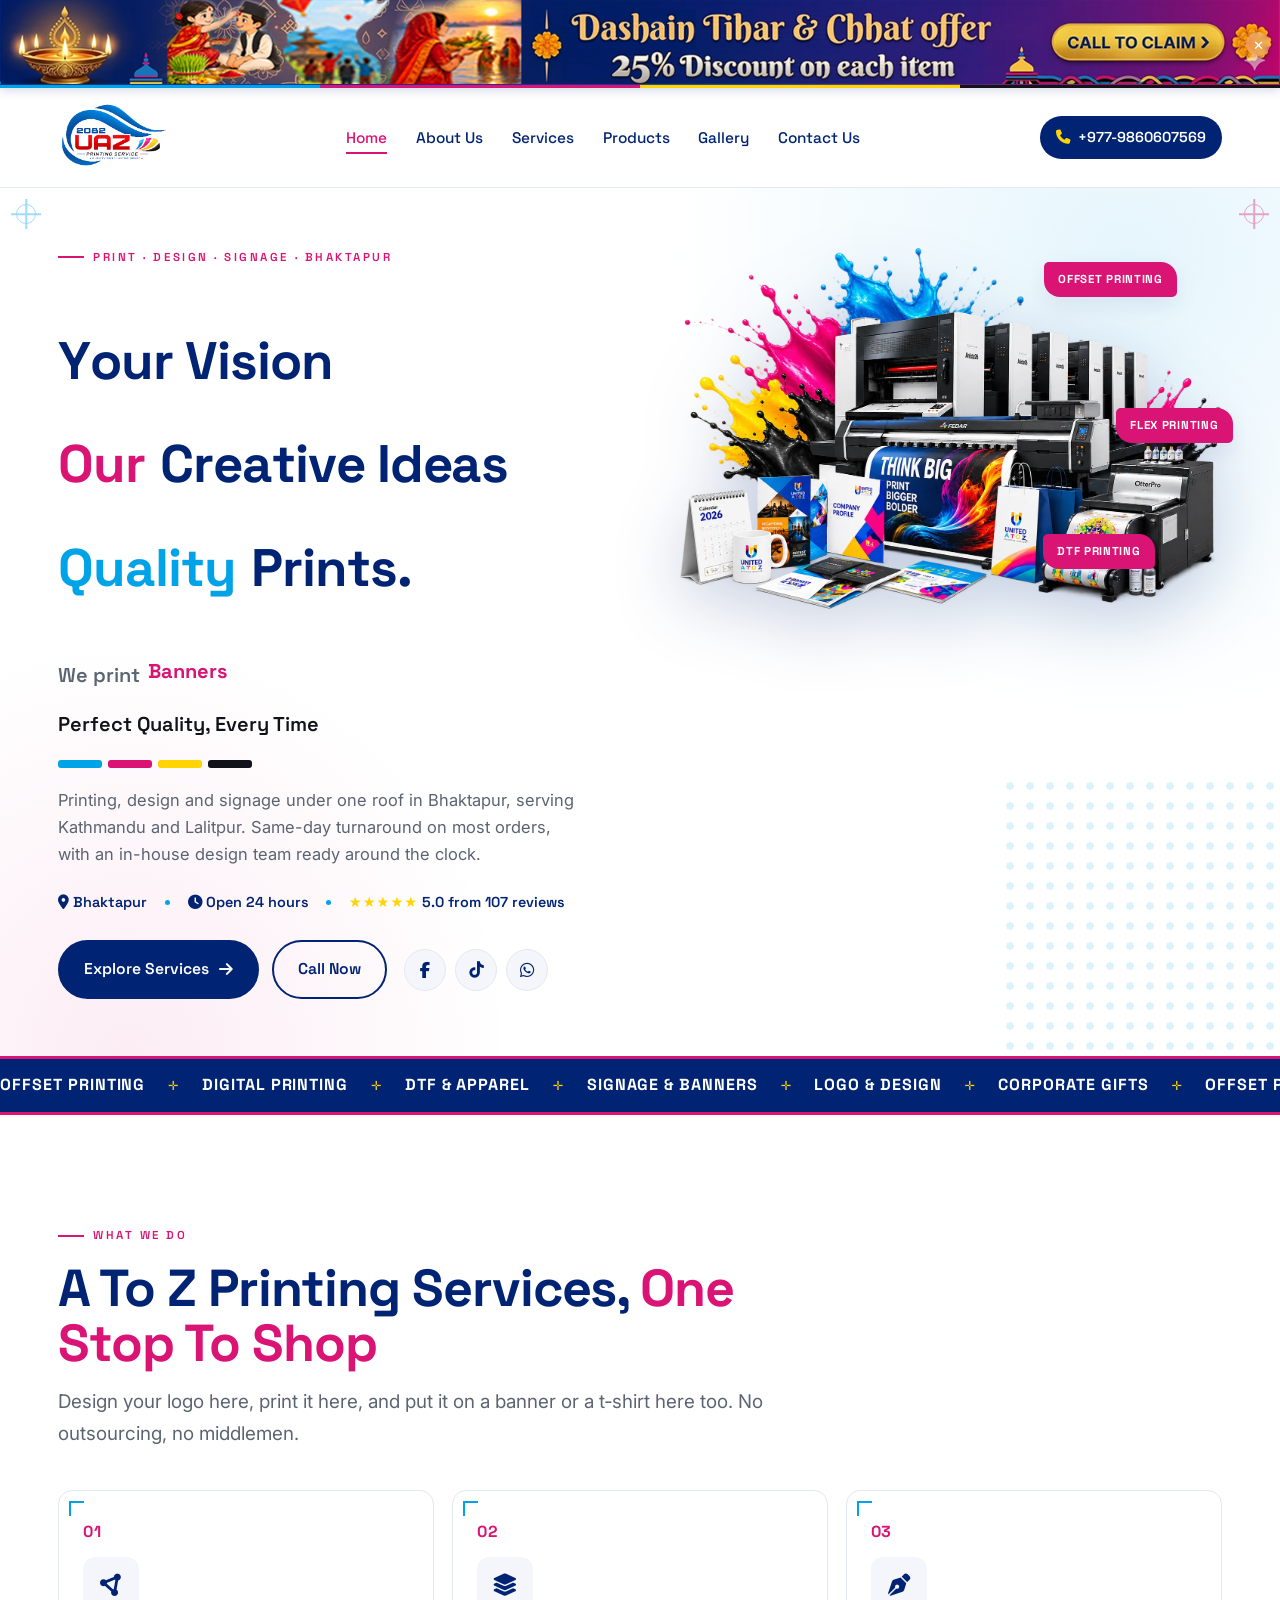
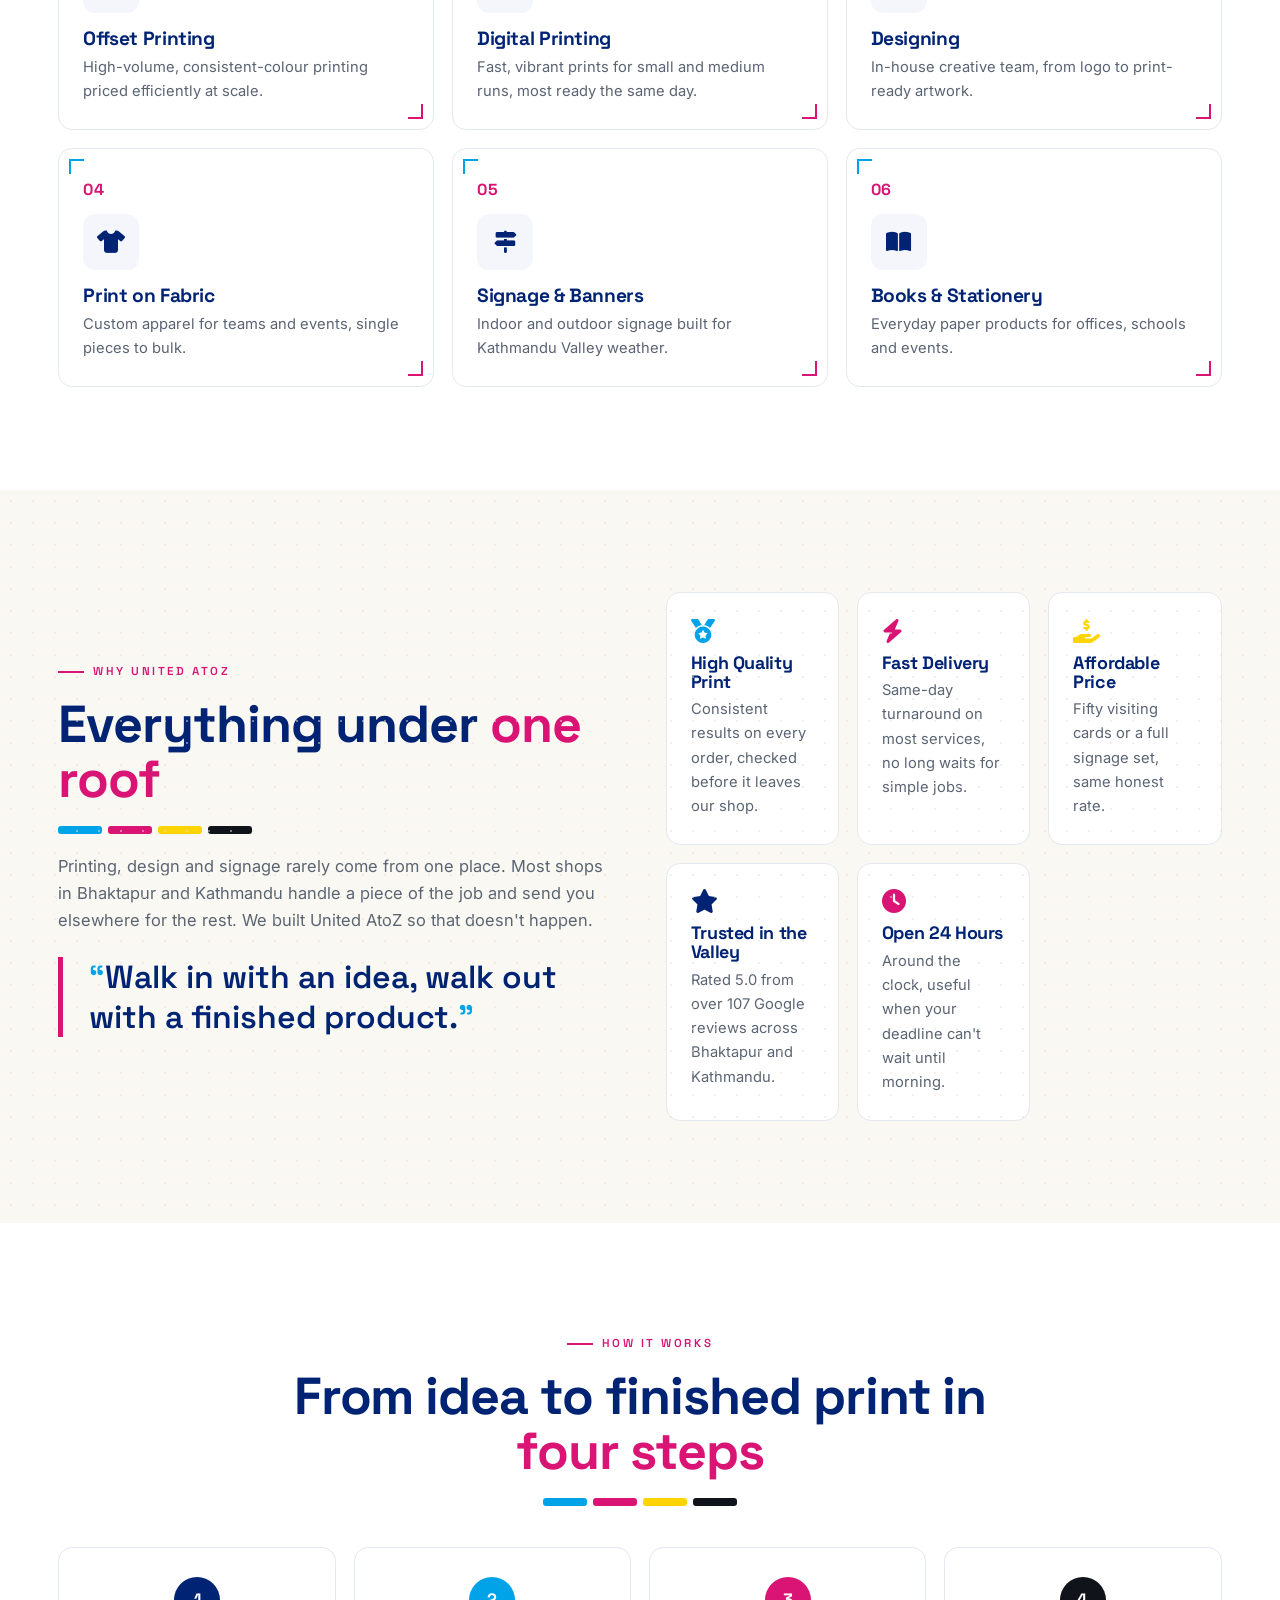
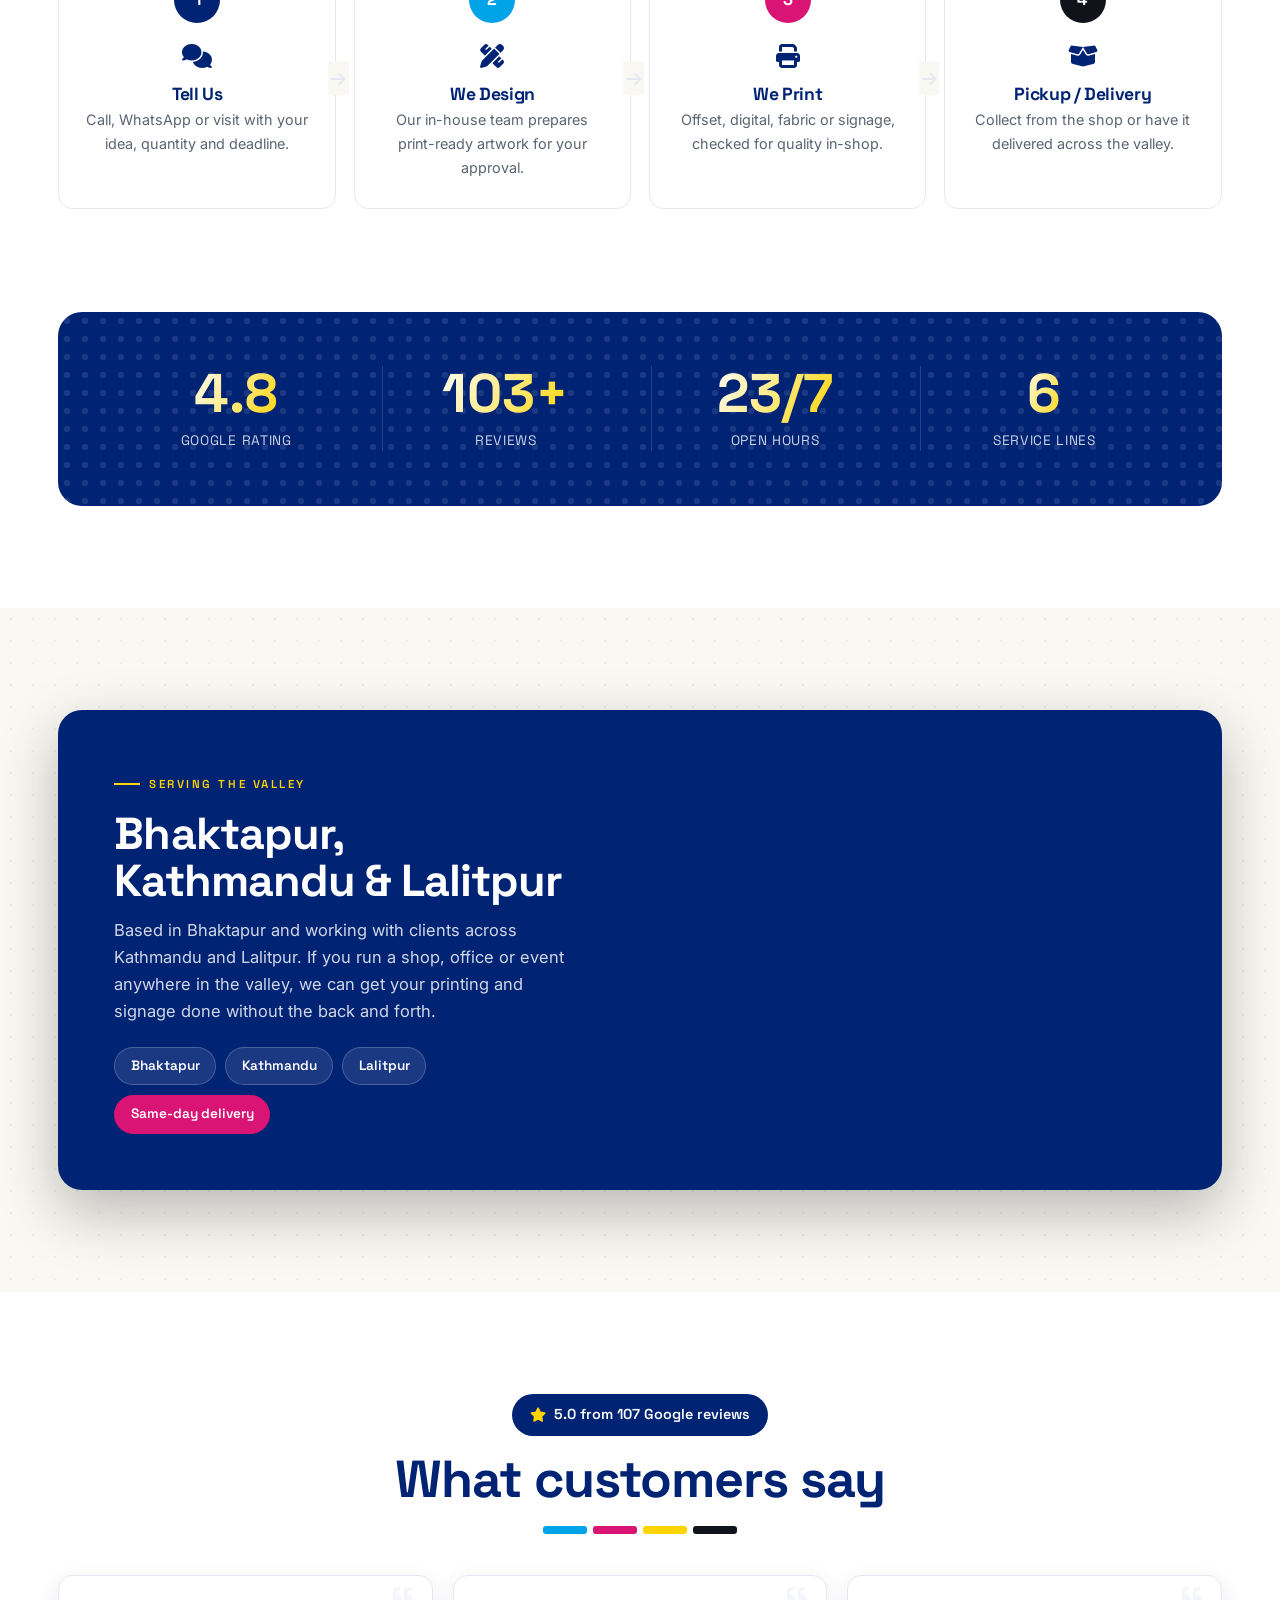
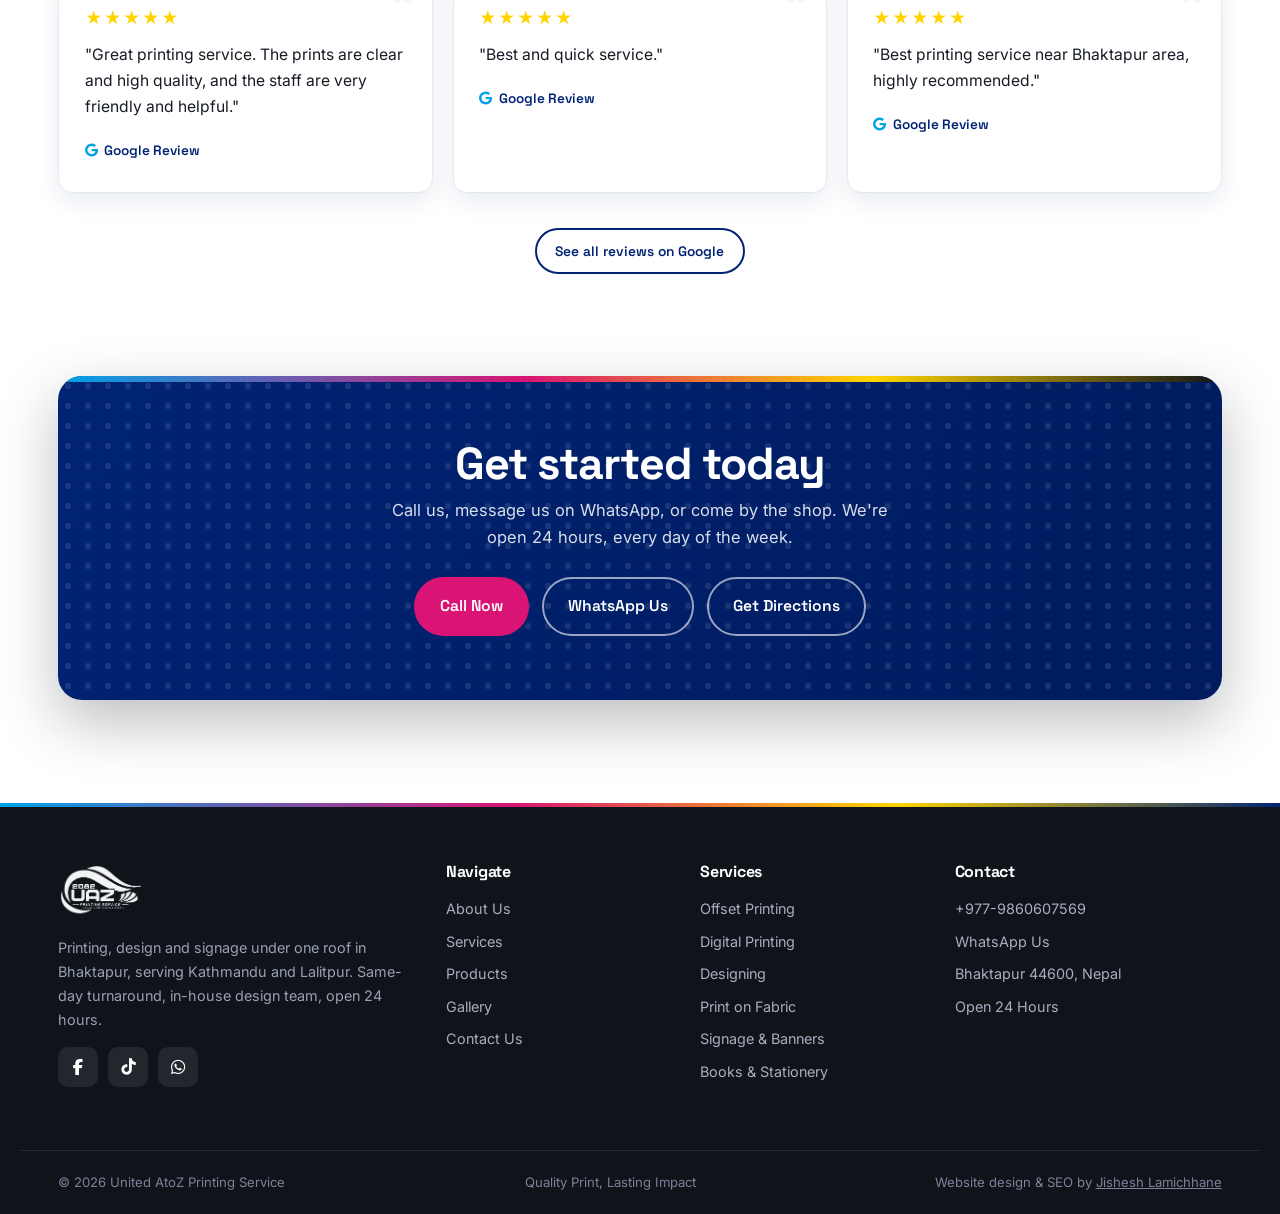
<file: index.html>
<!DOCTYPE html>
<html lang="en" class="no-js">
<head>
<meta charset="UTF-8">
<meta name="viewport" content="width=device-width, initial-scale=1.0">
<title>United AtoZ &mdash; Best Printing Service in Bhaktapur</title>
<meta name="description" content="Offset & digital printing, design and signage in Bhaktapur, serving Kathmandu too. Same-day turnaround, 5.0★ rated. Call, WhatsApp, or visit us, open 24 hours.">
<meta name="robots" content="index, follow">
<!-- Domain confirmed live: https://atozprintingservice.com.np (no www) -->
<link rel="canonical" href="https://atozprintingservice.com.np/">
<meta property="og:type" content="website">
<meta property="og:url" content="https://atozprintingservice.com.np/">
<meta property="og:title" content="United AtoZ — Best Printing Service in Bhaktapur">
<meta property="og:description" content="Offset & digital printing, design and signage in Bhaktapur, serving Kathmandu too. Same-day turnaround, 5.0★ rated.">
<!-- TODO: create a dedicated 1200x630 OG share image; using hero photo for now -->
<meta property="og:image" content="https://atozprintingservice.com.np/assets/hero-machines.png">
<meta name="twitter:card" content="summary_large_image">
<link rel="icon" type="image/png" href="assets/favicon.png">
<link rel="preconnect" href="https://fonts.googleapis.com">
<link rel="preconnect" href="https://fonts.gstatic.com" crossorigin>
<link href="https://fonts.googleapis.com/css2?family=Space+Grotesk:wght@500;600;700&family=Inter:wght@400;500;600;700&display=swap" rel="stylesheet">
<link rel="stylesheet" href="https://cdnjs.cloudflare.com/ajax/libs/font-awesome/6.5.1/css/all.min.css">
<link rel="stylesheet" href="style.css">

<!-- LocalBusiness schema — fill placeholders once client confirms exact address / hours / GBP link -->
<script type="application/ld+json">
{
  "@context": "https://schema.org",
  "@type": "LocalBusiness",
  "name": "United AtoZ Printing Service",
  "image": "https://atozprintingservice.com.np/assets/hero-machines.png",
  "telephone": "+977-9860607569",
  "priceRange": "$$",
  "address": {
    "@type": "PostalAddress",
    "addressLocality": "Bhaktapur",
    "postalCode": "44600",
    "addressRegion": "Bagmati Province",
    "addressCountry": "NP"
  },
  "geo": {
    "@type": "GeoCoordinates",
    "latitude": 27.6753616,
    "longitude": 85.3609801
  },
  "openingHoursSpecification": {
    "@type": "OpeningHoursSpecification",
    "dayOfWeek": ["Monday","Tuesday","Wednesday","Thursday","Friday","Saturday","Sunday"],
    "opens": "00:00",
    "closes": "23:59"
  },
  "aggregateRating": {
    "@type": "AggregateRating",
    "ratingValue": "5.0",
    "reviewCount": "107"
  }
}
</script>
</head>
<body>
<!-- ============ ANNOUNCEMENT BAR ============
     EDIT ME: change the offer text/link below.
     To turn the whole bar off, delete this block (from
     <div class="announce-bar" to its closing </div>) on every page. -->
<script>
(function(){
  try{
    var t=parseInt(localStorage.getItem('uazAnnounceDismissedAt_img1')||'0',10);
    if(t && (Date.now()-t) < 3*24*60*60*1000){
      document.documentElement.classList.add('announce-hidden');
    }
  }catch(e){}
})();
</script>
<div class="announce-bar" id="announceBar">
  <a href="tel:+9779860607569" class="announce-link" aria-label="New Year Offer: 15% off bulk business card and banner orders this month, call to claim">
    <img src="assets/announce-banner-desktop.png" alt="New Year Offer: 15% off on bulk business card and banner orders this month. Call to claim." class="announce-img-desktop" width="1600" height="110">
    <img src="assets/announce-banner-mobile.png" alt="New Year Offer: 15% off on bulk business card and banner orders this month. Call to claim." class="announce-img-mobile" width="750" height="190">
  </a>
  <button class="announce-close" id="announceClose" aria-label="Dismiss announcement">&times;</button>
</div>


<a class="skip-link" href="#main">Skip to content</a>
<div class="scroll-progress" id="scrollProgress" aria-hidden="true"></div>

<!-- ============ HEADER ============ -->
<header class="site-header">
  <div class="nav-inner">
    <a href="./" class="brand" aria-label="United AtoZ Printing Service — home">
      <img src="assets/uaz-logo.png" alt="United AtoZ Printing Service logo" width="180" height="52" onerror="this.style.display='none'; this.nextElementSibling.style.display='block';">
      <div class="brand-fallback" style="display:none;">2082 UAZ<span>PRINTING SERVICE</span></div>
    </a>
    <nav class="nav-links" aria-label="Primary">
      <a href="index.html" class="active">Home</a>
      <a href="about.html">About Us</a>
      <a href="services.html">Services</a>
      <a href="products.html">Products</a>
      <a href="gallery.html">Gallery</a>
      <a href="contact.html">Contact Us</a>
    </nav>
    <div class="nav-actions">
      <a href="tel:+9779860607569" class="phone-pill"><i class="fa-solid fa-phone" aria-hidden="true"></i><span>+977-9860607569</span></a>
      <button class="hamburger" id="hamburger" aria-label="Toggle menu" aria-expanded="false" aria-controls="mobileNav">
        <span></span><span></span><span></span>
      </button>
    </div>
  </div>
  <nav class="mobile-nav" id="mobileNav" aria-label="Mobile">
    <a href="index.html">Home</a>
    <a href="about.html">About Us</a>
    <a href="services.html">Services</a>
    <a href="products.html">Products</a>
    <a href="gallery.html">Gallery</a>
    <a href="contact.html">Contact Us</a>
  </nav>
</header>

<main id="main">

<!-- ============ HERO ============ -->
<section class="hero">
  <span class="dots" data-parallax="0.08" aria-hidden="true"></span>
  <span class="reg-mark" style="top:16px;left:16px;" aria-hidden="true"></span>
  <span class="reg-mark" style="top:16px;right:16px;color:var(--pink);" aria-hidden="true"></span>
  <div class="container hero-inner">
    <div class="hero-copy">
      <div class="eyebrow">Print &middot; Design &middot; Signage &middot; Bhaktapur</div>
      <h1 data-split>
        <span class="line">Your&nbsp;Vision</span>
        <span class="line"><span class="accent-pink">Our</span> Creative&nbsp;Ideas</span>
        <span class="line"><span class="accent-cyan">Quality</span> Prints.</span>
      </h1>
      <p class="hero-kicker">We print
        <span class="rotator" id="rotator" aria-hidden="true">
          <span class="rot-word">Business Cards</span>
          <span class="rot-word">Banners</span>
          <span class="rot-word">T&#8209;Shirts</span>
          <span class="rot-word">Signboards</span>
          <span class="rot-word">Calendars</span>
          <span class="rot-word">Brochures</span>
        </span>
        <span class="sr-only">business cards, banners, t-shirts, signboards, calendars and brochures.</span>
      </p>
      <p class="hero-tagline">Perfect Quality, Every Time</p>
      <div class="cmyk-bar"><span></span><span></span><span></span><span></span></div>
      <p class="hero-sub">Printing, design and signage under one roof in Bhaktapur, serving Kathmandu and Lalitpur. Same-day turnaround on most orders, with an in-house design team ready around the clock.</p>
      <div class="hero-trust">
        <span><i class="fa-solid fa-location-dot" aria-hidden="true"></i> Bhaktapur</span>
        <span class="dot" aria-hidden="true"></span>
        <span><i class="fa-solid fa-clock" aria-hidden="true"></i> Open 24 hours</span>
        <span class="dot" aria-hidden="true"></span>
        <span><span class="stars" aria-hidden="true">&#9733;&#9733;&#9733;&#9733;&#9733;</span> 5.0 from 107 reviews</span>
      </div>
      <div class="hero-actions">
        <a href="services.html" class="btn btn-primary" data-magnetic>Explore Services <i class="fa-solid fa-arrow-right" aria-hidden="true"></i></a>
        <a href="tel:+9779860607569" class="btn btn-outline" data-magnetic>Call Now</a>
        <div class="hero-socials">
          <a href="https://www.facebook.com/profile.php?id=100067166053845" target="_blank" rel="noopener" aria-label="Facebook"><i class="fab fa-facebook-f" aria-hidden="true"></i></a>
          <a href="https://www.facebook.com/profile.php?id=100067166053845" target="_blank" rel="noopener" aria-label="TikTok"><i class="fab fa-tiktok" aria-hidden="true"></i></a>
          <a href="https://wa.me/9779860607569" target="_blank" rel="noopener" aria-label="WhatsApp"><i class="fab fa-whatsapp" aria-hidden="true"></i></a>
        </div>
      </div>
    </div>

    <div class="hero-visual" data-parallax="0.05">
      <span class="print-tag t1">Offset Printing</span>
      <span class="print-tag t2">Flex Printing</span>
      <span class="print-tag t3">DTF Printing</span>
      <div class="hero-frame">
        <picture>
          <source srcset="assets/hero-machines.webp" type="image/webp">
          <img src="assets/hero-machines.png" alt="United AtoZ offset, flex and DTF printing machines with sample print products including calendars, business cards, banners and mugs" class="hero-photo" loading="eager" width="1472" height="1015">
        </picture>
      </div>
    </div>
  </div>
</section>

<!-- ============ MARQUEE ============ -->
<div class="marquee" aria-hidden="true">
  <div class="marquee-track">
    <span>Offset Printing</span><span>Digital Printing</span><span>DTF &amp; Apparel</span><span>Signage &amp; Banners</span><span>Logo &amp; Design</span><span>Corporate Gifts</span>
    <span>Offset Printing</span><span>Digital Printing</span><span>DTF &amp; Apparel</span><span>Signage &amp; Banners</span><span>Logo &amp; Design</span><span>Corporate Gifts</span>
  </div>
</div>

<!-- ============ SERVICE INDEX ============ -->
<section class="section">
  <div class="container">
    <div class="section-head">
      <div class="eyebrow reveal">What We Do</div>
      <h2 class="section-title reveal">A To Z Printing Services, <em>One Stop To Shop</em></h2>
      <p class="section-sub reveal">Design your logo here, print it here, and put it on a banner or a t&#8209;shirt here too. No outsourcing, no middlemen.</p>
    </div>
    <div class="index-grid">
      <a href="services.html#offset" class="index-card crop reveal">
        <span class="i-num">01</span>
        <div class="i-icon"><i class="fa-solid fa-circle-nodes" aria-hidden="true"></i></div>
        <h4>Offset Printing</h4>
        <p>High-volume, consistent-colour printing priced efficiently at scale.</p>
      </a>
      <a href="services.html#digital" class="index-card crop reveal">
        <span class="i-num">02</span>
        <div class="i-icon"><i class="fa-solid fa-layer-group" aria-hidden="true"></i></div>
        <h4>Digital Printing</h4>
        <p>Fast, vibrant prints for small and medium runs, most ready the same day.</p>
      </a>
      <a href="services.html#designing" class="index-card crop reveal">
        <span class="i-num">03</span>
        <div class="i-icon"><i class="fa-solid fa-pen-nib" aria-hidden="true"></i></div>
        <h4>Designing</h4>
        <p>In-house creative team, from logo to print-ready artwork.</p>
      </a>
      <a href="services.html#fabric" class="index-card crop reveal">
        <span class="i-num">04</span>
        <div class="i-icon"><i class="fa-solid fa-shirt" aria-hidden="true"></i></div>
        <h4>Print on Fabric</h4>
        <p>Custom apparel for teams and events, single pieces to bulk.</p>
      </a>
      <a href="services.html#signage" class="index-card crop reveal">
        <span class="i-num">05</span>
        <div class="i-icon"><i class="fa-solid fa-signs-post" aria-hidden="true"></i></div>
        <h4>Signage &amp; Banners</h4>
        <p>Indoor and outdoor signage built for Kathmandu Valley weather.</p>
      </a>
      <a href="services.html#stationery" class="index-card crop reveal">
        <span class="i-num">06</span>
        <div class="i-icon"><i class="fa-solid fa-book-open" aria-hidden="true"></i></div>
        <h4>Books &amp; Stationery</h4>
        <p>Everyday paper products for offices, schools and events.</p>
      </a>
    </div>
  </div>
</section>

<!-- ============ WHY / FEATURE ============ -->
<section class="section section-soft">
  <div class="container">
    <div class="feature-split">
      <div>
        <div class="eyebrow reveal">Why United AtoZ</div>
        <h2 class="section-title reveal">Everything under <em>one roof</em></h2>
        <div class="cmyk-bar reveal"><span></span><span></span><span></span><span></span></div>
        <p class="reveal" style="color:var(--text-dim);">Printing, design and signage rarely come from one place. Most shops in Bhaktapur and Kathmandu handle a piece of the job and send you elsewhere for the rest. We built United AtoZ so that doesn't happen.</p>
        <blockquote class="pull-quote reveal"><span class="pq-mark">&ldquo;</span>Walk in with an idea, walk out with a finished product.<span class="pq-mark">&rdquo;</span></blockquote>
      </div>
      <div class="why-grid" style="margin-top:0;">
        <div class="why-card reveal">
          <i class="fa-solid fa-medal" aria-hidden="true"></i>
          <h4>High Quality Print</h4>
          <p>Consistent results on every order, checked before it leaves our shop.</p>
        </div>
        <div class="why-card reveal">
          <i class="fa-solid fa-bolt" aria-hidden="true"></i>
          <h4>Fast Delivery</h4>
          <p>Same-day turnaround on most services, no long waits for simple jobs.</p>
        </div>
        <div class="why-card reveal">
          <i class="fa-solid fa-hand-holding-dollar" aria-hidden="true"></i>
          <h4>Affordable Price</h4>
          <p>Fifty visiting cards or a full signage set, same honest rate.</p>
        </div>
        <div class="why-card reveal">
          <i class="fa-solid fa-star" aria-hidden="true"></i>
          <h4>Trusted in the Valley</h4>
          <p>Rated 5.0 from over 107 Google reviews across Bhaktapur and Kathmandu.</p>
        </div>
        <div class="why-card reveal">
          <i class="fa-solid fa-clock" aria-hidden="true"></i>
          <h4>Open 24 Hours</h4>
          <p>Around the clock, useful when your deadline can't wait until morning.</p>
        </div>
      </div>
    </div>
  </div>
</section>

<!-- ============ HOW IT WORKS (new) ============ -->
<section class="section">
  <div class="container">
    <div class="section-head center">
      <div class="eyebrow reveal">How It Works</div>
      <h2 class="section-title reveal">From idea to finished print in <em>four steps</em></h2>
      <div class="cmyk-bar centered reveal"><span></span><span></span><span></span><span></span></div>
    </div>
    <div class="steps">
      <div class="step reveal">
        <div class="s-num">1</div>
        <div class="s-ico"><i class="fa-solid fa-comments" aria-hidden="true"></i></div>
        <h4>Tell Us</h4>
        <p>Call, WhatsApp or visit with your idea, quantity and deadline.</p>
      </div>
      <div class="step reveal">
        <div class="s-num">2</div>
        <div class="s-ico"><i class="fa-solid fa-pen-ruler" aria-hidden="true"></i></div>
        <h4>We Design</h4>
        <p>Our in-house team prepares print-ready artwork for your approval.</p>
      </div>
      <div class="step reveal">
        <div class="s-num">3</div>
        <div class="s-ico"><i class="fa-solid fa-print" aria-hidden="true"></i></div>
        <h4>We Print</h4>
        <p>Offset, digital, fabric or signage, checked for quality in-shop.</p>
      </div>
      <div class="step reveal">
        <div class="s-num">4</div>
        <div class="s-ico"><i class="fa-solid fa-box-open" aria-hidden="true"></i></div>
        <h4>Pickup / Delivery</h4>
        <p>Collect from the shop or have it delivered across the valley.</p>
      </div>
    </div>
  </div>
</section>

<!-- ============ STATS BAND (new) ============ -->
<section class="section" style="padding-top:0;">
  <div class="container">
    <div class="stats-band reveal">
      <div class="stats-grid">
        <div class="stat">
          <span class="num" data-count="5.0" data-decimals="1">5.0</span>
          <span class="lbl">Google Rating</span>
        </div>
        <div class="stat">
          <span class="num" data-count="107" data-suffix="+">107+</span>
          <span class="lbl">Reviews</span>
        </div>
        <div class="stat">
          <span class="num" data-count="24" data-suffix="/7">24/7</span>
          <span class="lbl">Open Hours</span>
        </div>
        <div class="stat">
          <span class="num" data-count="6" data-suffix="">6</span>
          <span class="lbl">Service Lines</span>
        </div>
      </div>
    </div>
  </div>
</section>

<!-- ============ SERVICE AREA ============ -->
<section class="section section-soft">
  <div class="container">
    <div class="area-section on-dark reveal">
      <div class="area-copy">
        <div class="eyebrow on-dark">Serving the Valley</div>
        <h2>Bhaktapur, Kathmandu &amp; Lalitpur</h2>
        <p>Based in Bhaktapur and working with clients across Kathmandu and Lalitpur. If you run a shop, office or event anywhere in the valley, we can get your printing and signage done without the back and forth.</p>
        <div class="area-tags">
          <span>Bhaktapur</span>
          <span>Kathmandu</span>
          <span>Lalitpur</span>
          <span>Same-day delivery</span>
        </div>
      </div>
      <div class="area-map">
        <iframe src="https://www.google.com/maps?q=United+AtoZ+Printing+Service,+Bhaktapur&ll=27.6753616,85.3609801&z=17&output=embed" width="100%" height="100%" style="border:0;" allowfullscreen="" loading="lazy" referrerpolicy="no-referrer-when-downgrade" title="United AtoZ Printing Service location on Google Maps"></iframe>
      </div>
    </div>
  </div>
</section>

<!-- ============ TESTIMONIALS ============ -->
<section class="section">
  <div class="container">
    <div class="section-head center">
      <div class="rating-badge reveal"><i class="fa-solid fa-star" aria-hidden="true"></i> 5.0 from 107 Google reviews</div>
      <h2 class="section-title reveal">What customers say</h2>
      <div class="cmyk-bar centered reveal"><span></span><span></span><span></span><span></span></div>
    </div>
    <div class="reviews-grid">
      <div class="review-card reveal">
        <div class="stars" aria-hidden="true">&#9733;&#9733;&#9733;&#9733;&#9733;</div>
        <p>"Great printing service. The prints are clear and high quality, and the staff are very friendly and helpful."</p>
        <div class="src"><i class="fa-brands fa-google" aria-hidden="true"></i> Google Review</div>
      </div>
      <div class="review-card reveal">
        <div class="stars" aria-hidden="true">&#9733;&#9733;&#9733;&#9733;&#9733;</div>
        <p>"Best and quick service."</p>
        <div class="src"><i class="fa-brands fa-google" aria-hidden="true"></i> Google Review</div>
      </div>
      <div class="review-card reveal">
        <div class="stars" aria-hidden="true">&#9733;&#9733;&#9733;&#9733;&#9733;</div>
        <p>"Best printing service near Bhaktapur area, highly recommended."</p>
        <div class="src"><i class="fa-brands fa-google" aria-hidden="true"></i> Google Review</div>
      </div>
    </div>
    <div style="text-align:center; margin-top:2.2rem;">
      <!-- TODO: link to real Google review page -->
      <a href="https://maps.app.goo.gl/JpneWRUzQFSCHP1c6" target="_blank" rel="noopener" class="btn btn-outline btn-sm">See all reviews on Google</a>
    </div>
  </div>
</section>

<!-- ============ CTA BAND ============ -->
<section class="section" style="padding-top:0;">
  <div class="container">
    <div class="cta-band">
      <h2>Get started today</h2>
      <p>Call us, message us on WhatsApp, or come by the shop. We're open 24 hours, every day of the week.</p>
      <div class="cta-actions">
        <a href="tel:+9779860607569" class="btn btn-pink" data-magnetic>Call Now</a>
        <a href="https://wa.me/9779860607569" target="_blank" rel="noopener" class="btn btn-outline">WhatsApp Us</a>
        <a href="https://maps.app.goo.gl/JpneWRUzQFSCHP1c6" target="_blank" rel="noopener" class="btn btn-outline">Get Directions</a>
      </div>
    </div>
  </div>
</section>

</main>

<!-- ============ FOOTER ============ -->
<footer>
  <div class="container footer-grid">
    <div class="footer-brand">
      <img src="assets/uaz-logo.png" alt="United AtoZ Printing Service" onerror="this.style.display='none';">
      <p>Printing, design and signage under one roof in Bhaktapur, serving Kathmandu and Lalitpur. Same-day turnaround, in-house design team, open 24 hours.</p>
      <div class="footer-socials">
        <a href="https://www.facebook.com/profile.php?id=100067166053845" target="_blank" rel="noopener" aria-label="Facebook"><i class="fab fa-facebook-f" aria-hidden="true"></i></a>
        <a href="https://www.facebook.com/profile.php?id=100067166053845" target="_blank" rel="noopener" aria-label="TikTok"><i class="fab fa-tiktok" aria-hidden="true"></i></a>
        <a href="https://wa.me/9779860607569" target="_blank" rel="noopener" aria-label="WhatsApp"><i class="fab fa-whatsapp" aria-hidden="true"></i></a>
      </div>
    </div>
    <div>
      <h4>Navigate</h4>
      <ul>
        <li><a href="about.html">About Us</a></li>
        <li><a href="services.html">Services</a></li>
        <li><a href="products.html">Products</a></li>
        <li><a href="gallery.html">Gallery</a></li>
        <li><a href="contact.html">Contact Us</a></li>
      </ul>
    </div>
    <div>
      <h4>Services</h4>
      <ul>
        <li><a href="services.html#offset">Offset Printing</a></li>
        <li><a href="services.html#digital">Digital Printing</a></li>
        <li><a href="services.html#designing">Designing</a></li>
        <li><a href="services.html#fabric">Print on Fabric</a></li>
        <li><a href="services.html#signage">Signage &amp; Banners</a></li>
        <li><a href="services.html#stationery">Books &amp; Stationery</a></li>
      </ul>
    </div>
    <div>
      <h4>Contact</h4>
      <ul>
        <li><a href="tel:+9779860607569">+977-9860607569</a></li>
        <li><a href="https://wa.me/9779860607569" target="_blank" rel="noopener">WhatsApp Us</a></li>
        <li><a href="https://maps.app.goo.gl/JpneWRUzQFSCHP1c6" target="_blank" rel="noopener">Bhaktapur 44600, Nepal</a></li>
        <li>Open 24 Hours</li>
      </ul>
    </div>
  </div>
  <div class="container footer-bottom">
    <span>&copy; 2026 United AtoZ Printing Service</span>
    <span>Quality Print, Lasting Impact</span>
    <span>Website design &amp; SEO by <a href="https://jisheshlamichhane.com.np/" target="_blank" rel="noopener" style="color:inherit;text-decoration:underline;">Jishesh Lamichhane</a></span>
  </div>
</footer>

<!-- ============ FIXED SIDE CONTACT CTA ============
     EDIT ME: change phone number / links here if they ever change. -->
<div class="side-cta" aria-label="Quick contact">
  <a href="tel:+9779860607569" class="side-cta-btn" aria-label="Call United AtoZ Printing Service"><i class="fa-solid fa-phone"></i><span>+977-9860607569</span></a>
  <a href="https://wa.me/9779860607569" target="_blank" rel="noopener" class="side-cta-btn whatsapp" aria-label="WhatsApp United AtoZ Printing Service"><i class="fa-brands fa-whatsapp"></i><span>WhatsApp Us</span></a>
</div>

<script src="script.js"></script>
</body>
</html>
</file>
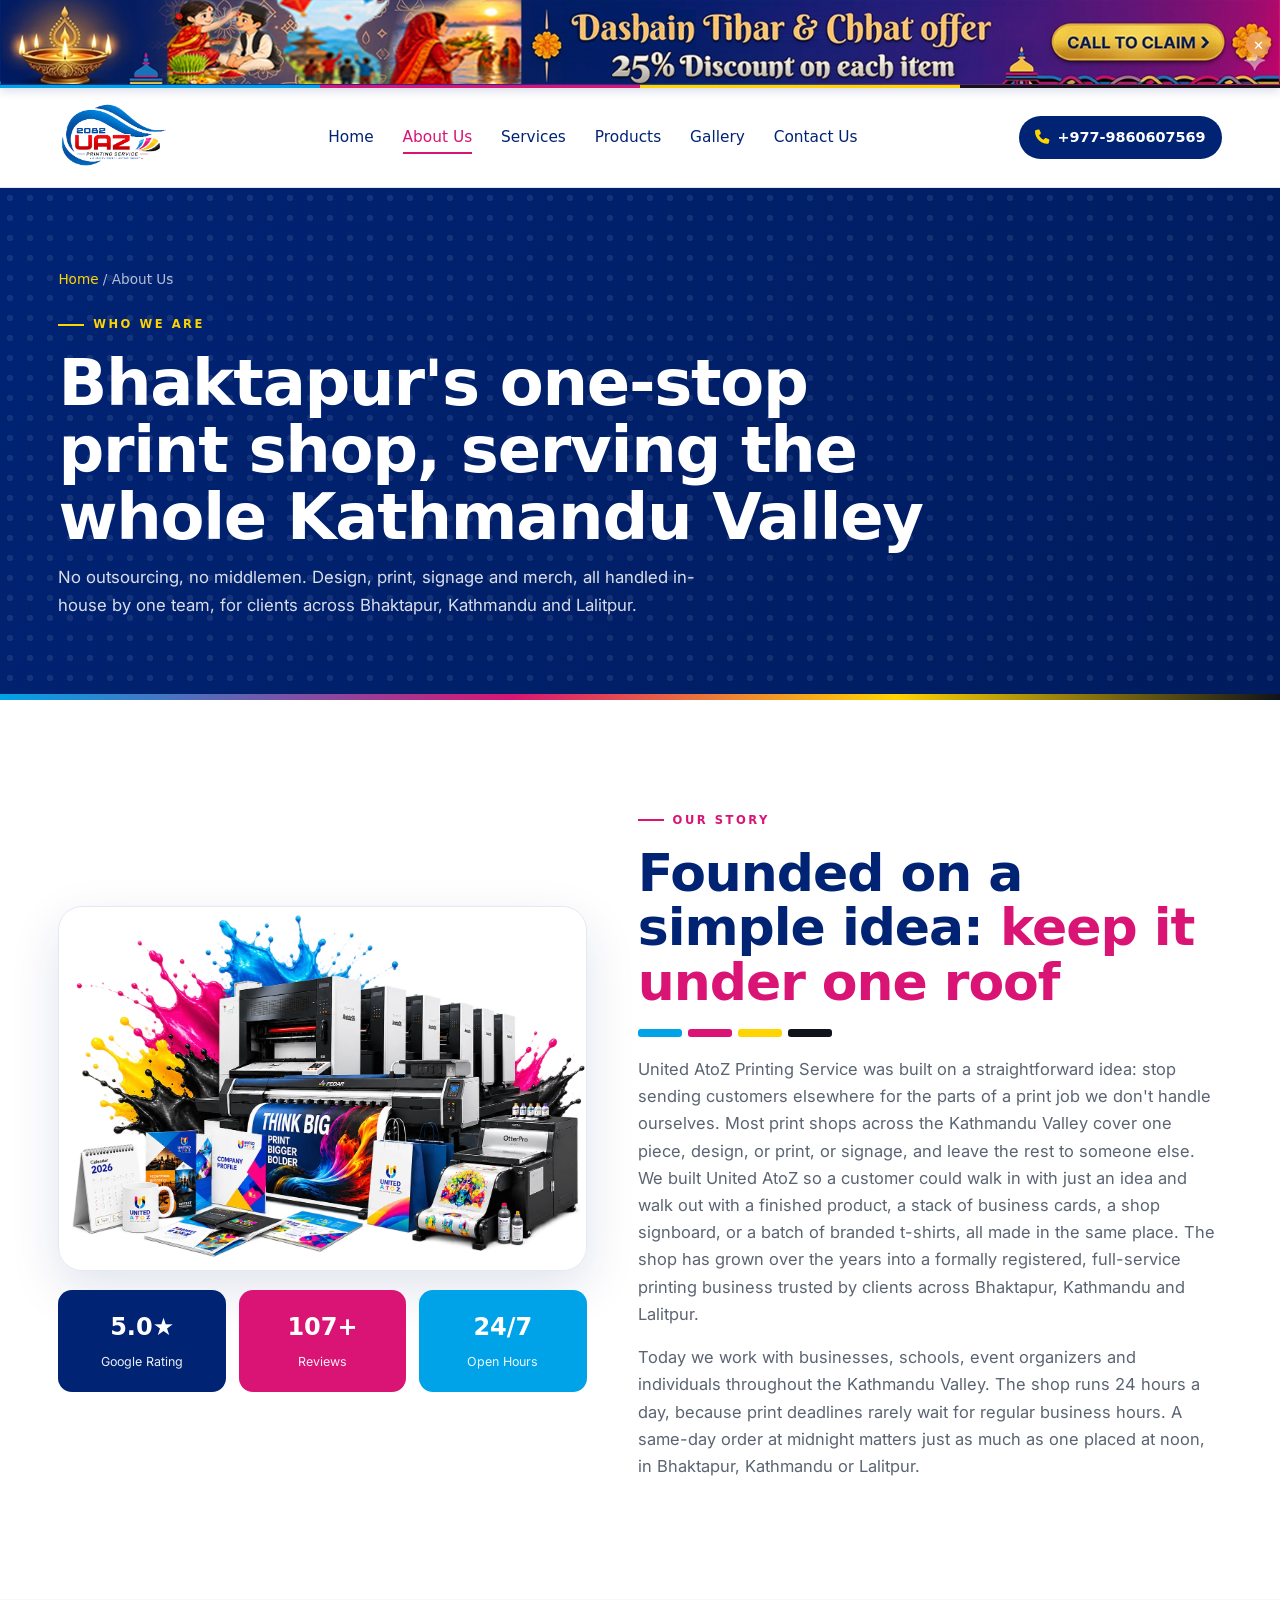
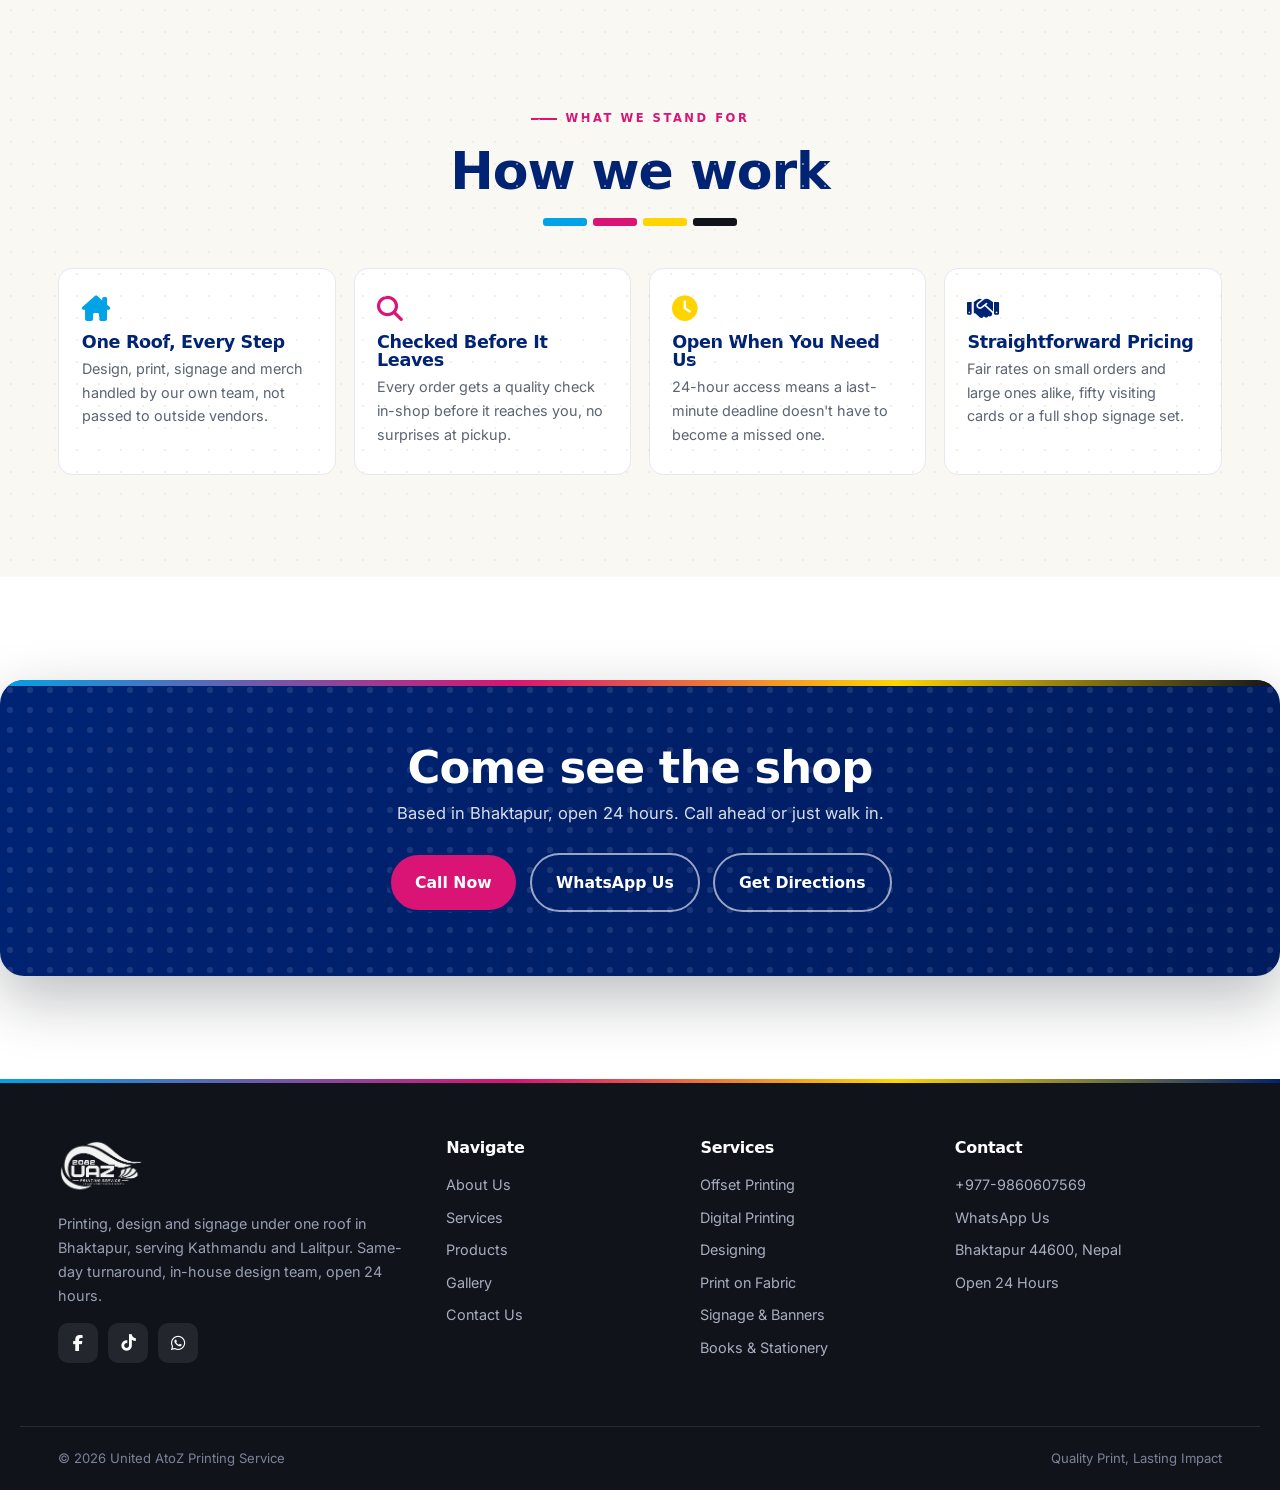
<file: about.html>
<!DOCTYPE html>
<html lang="en">
<head>
<meta charset="UTF-8">
<meta name="viewport" content="width=device-width, initial-scale=1.0">
<title>About Us | United AtoZ Printing Service, Bhaktapur</title>
<meta name="description" content="United AtoZ Printing Service is a one-stop print, design and signage shop in Bhaktapur, serving the whole Kathmandu Valley. Rated 5.0 from 107 Google reviews, open 24 hours.">
<meta name="robots" content="index, follow">
<link rel="canonical" href="https://atozprintingservice.com.np/about.html">
<meta property="og:type" content="website">
<meta property="og:url" content="https://atozprintingservice.com.np/about.html">
<meta property="og:title" content="About Us | United AtoZ Printing Service">
<meta property="og:description" content="A one-stop print, design and signage shop serving Bhaktapur, Kathmandu and Lalitpur. Rated 5.0 from 107 Google reviews, open 24 hours.">
<meta property="og:image" content="https://atozprintingservice.com.np/assets/hero-machines.png">
<meta name="twitter:card" content="summary_large_image">
<link rel="icon" type="image/png" href="assets/favicon.png">
<link rel="preconnect" href="https://fonts.googleapis.com">
<link rel="preconnect" href="https://fonts.gstatic.com" crossorigin>
<link href="https://fonts.googleapis.com/css2?family=Poppins:wght@600;700;800&family=Inter:wght@400;500;600;700&display=swap" rel="stylesheet">
<link rel="stylesheet" href="https://cdnjs.cloudflare.com/ajax/libs/font-awesome/6.5.1/css/all.min.css">
<link rel="stylesheet" href="style.css">
</head>
<body>
<!-- ============ ANNOUNCEMENT BAR ============
     EDIT ME: change the offer text/link below.
     To turn the whole bar off, delete this block (from
     <div class="announce-bar" to its closing </div>) on every page. -->
<script>
(function(){
  try{
    var t=parseInt(localStorage.getItem('uazAnnounceDismissedAt_img1')||'0',10);
    if(t && (Date.now()-t) < 3*24*60*60*1000){
      document.documentElement.classList.add('announce-hidden');
    }
  }catch(e){}
})();
</script>
<div class="announce-bar" id="announceBar">
  <a href="tel:+9779860607569" class="announce-link" aria-label="New Year Offer: 15% off bulk business card and banner orders this month, call to claim">
    <img src="assets/announce-banner-desktop.png" alt="New Year Offer: 15% off on bulk business card and banner orders this month. Call to claim." class="announce-img-desktop" width="1600" height="110">
    <img src="assets/announce-banner-mobile.png" alt="New Year Offer: 15% off on bulk business card and banner orders this month. Call to claim." class="announce-img-mobile" width="750" height="190">
  </a>
  <button class="announce-close" id="announceClose" aria-label="Dismiss announcement">&times;</button>
</div>


<!-- ============ HEADER ============ -->
<header class="site-header">
  <div class="nav-inner">
    <a href="./" class="brand">
      <img src="assets/uaz-logo.png" alt="United AtoZ Printing Service logo" onerror="this.style.display='none'; this.nextElementSibling.style.display='block';">
      <div class="brand-fallback" style="display:none;">2082 UAZ<span>PRINTING SERVICE</span></div>
    </a>
    <nav class="nav-links">
      <a href="index.html">Home</a>
      <a href="about.html" class="active">About Us</a>
      <a href="services.html">Services</a>
      <a href="products.html">Products</a>
      <a href="gallery.html">Gallery</a>
      <a href="contact.html">Contact Us</a>
    </nav>
    <div class="nav-actions">
      <a href="tel:+9779860607569" class="phone-pill"><i class="fa-solid fa-phone"></i><span>+977-9860607569</span></a>
      <button class="hamburger" id="hamburger" aria-label="Toggle menu" aria-expanded="false">
        <span></span><span></span><span></span>
      </button>
    </div>
  </div>
  <nav class="mobile-nav" id="mobileNav">
    <a href="index.html">Home</a>
    <a href="about.html">About Us</a>
    <a href="services.html">Services</a>
    <a href="products.html">Products</a>
    <a href="gallery.html">Gallery</a>
    <a href="contact.html">Contact Us</a>
  </nav>
</header>

<!-- ============ PAGE HERO ============ -->
<section class="page-hero">
  <div class="container">
    <div class="breadcrumb"><a href="index.html">Home</a> / About Us</div>
    <div class="eyebrow">Who We Are</div>
    <h1>Bhaktapur's one-stop print shop, serving the whole Kathmandu Valley</h1>
    <p>No outsourcing, no middlemen. Design, print, signage and merch, all handled in-house by one team, for clients across Bhaktapur, Kathmandu and Lalitpur.</p>
  </div>
</section>

<!-- ============ STORY ============ -->
<section class="section">
  <div class="container about-grid">
    <div class="reveal">
      <picture>
        <source srcset="assets/hero-machines.webp" type="image/webp">
        <img src="assets/hero-machines.png" alt="United AtoZ printing machines and finished print products" class="about-media" width="1472" height="1015">
      </picture>
      <div class="about-stats">
        <div class="about-stat"><strong>5.0★</strong><span>Google Rating</span></div>
        <div class="about-stat"><strong>107+</strong><span>Reviews</span></div>
        <div class="about-stat"><strong>24/7</strong><span>Open Hours</span></div>
      </div>
    </div>
    <div class="reveal reveal-d1">
      <div class="eyebrow">Our Story</div>
      <h2 class="section-title">Founded on a simple idea: <em>keep it under one roof</em></h2>
      <div class="cmyk-bar"><span></span><span></span><span></span><span></span></div>
      <p style="color:var(--text-dim); margin-bottom:1rem;">United AtoZ Printing Service was built on a straightforward idea: stop sending customers elsewhere for the parts of a print job we don't handle ourselves. Most print shops across the Kathmandu Valley cover one piece, design, or print, or signage, and leave the rest to someone else. We built United AtoZ so a customer could walk in with just an idea and walk out with a finished product, a stack of business cards, a shop signboard, or a batch of branded t-shirts, all made in the same place. The shop has grown over the years into a formally registered, full-service printing business trusted by clients across Bhaktapur, Kathmandu and Lalitpur.</p>
      <p style="color:var(--text-dim);">Today we work with businesses, schools, event organizers and individuals throughout the Kathmandu Valley. The shop runs 24 hours a day, because print deadlines rarely wait for regular business hours. A same-day order at midnight matters just as much as one placed at noon, in Bhaktapur, Kathmandu or Lalitpur.</p>
      <!-- TODO: confirm exact years of operation and team size with client if you'd like specific numbers added -->
    </div>
  </div>
</section>

<!-- ============ VALUES ============ -->
<section class="section section-soft">
  <div class="container">
    <div class="section-head center">
      <div class="eyebrow">What We Stand For</div>
      <h2 class="section-title">How we work</h2>
      <div class="cmyk-bar centered"><span></span><span></span><span></span><span></span></div>
    </div>
    <div class="value-grid">
      <div class="value-card reveal">
        <i class="fa-solid fa-house-chimney"></i>
        <h4>One Roof, Every Step</h4>
        <p>Design, print, signage and merch handled by our own team, not passed to outside vendors.</p>
      </div>
      <div class="value-card reveal">
        <i class="fa-solid fa-magnifying-glass"></i>
        <h4>Checked Before It Leaves</h4>
        <p>Every order gets a quality check in-shop before it reaches you, no surprises at pickup.</p>
      </div>
      <div class="value-card reveal">
        <i class="fa-solid fa-clock"></i>
        <h4>Open When You Need Us</h4>
        <p>24-hour access means a last-minute deadline doesn't have to become a missed one.</p>
      </div>
      <div class="value-card reveal">
        <i class="fa-solid fa-handshake"></i>
        <h4>Straightforward Pricing</h4>
        <p>Fair rates on small orders and large ones alike, fifty visiting cards or a full shop signage set.</p>
      </div>
    </div>
  </div>
</section>

<!-- ============ CTA BAND ============ -->
<section class="section">
  <div class="cta-band">
    <h2>Come see the shop</h2>
    <p>Based in Bhaktapur, open 24 hours. Call ahead or just walk in.</p>
    <div class="cta-actions">
      <a href="tel:+9779860607569" class="btn btn-primary" style="background:var(--pink);">Call Now</a>
      <a href="https://wa.me/9779860607569" target="_blank" rel="noopener" class="btn btn-outline">WhatsApp Us</a>
      <a href="https://maps.app.goo.gl/JpneWRUzQFSCHP1c6" target="_blank" rel="noopener" class="btn btn-outline">Get Directions</a>
    </div>
  </div>
</section>

<!-- ============ FOOTER ============ -->
<footer>
  <div class="container footer-grid">
    <div class="footer-brand">
      <img src="assets/uaz-logo.png" alt="United AtoZ Printing Service" onerror="this.style.display='none';">
      <p>Printing, design and signage under one roof in Bhaktapur, serving Kathmandu and Lalitpur. Same-day turnaround, in-house design team, open 24 hours.</p>
      <div class="footer-socials">
        <a href="https://www.facebook.com/profile.php?id=100067166053845" target="_blank" rel="noopener" aria-label="Facebook"><i class="fab fa-facebook-f"></i></a>
        <a href="https://www.facebook.com/profile.php?id=100067166053845" target="_blank" rel="noopener" aria-label="TikTok"><i class="fab fa-tiktok"></i></a>
        <a href="https://wa.me/9779860607569" target="_blank" rel="noopener" aria-label="WhatsApp"><i class="fab fa-whatsapp"></i></a>
      </div>
    </div>
    <div>
      <h4>Navigate</h4>
      <ul>
        <li><a href="about.html">About Us</a></li>
        <li><a href="services.html">Services</a></li>
        <li><a href="products.html">Products</a></li>
        <li><a href="gallery.html">Gallery</a></li>
        <li><a href="contact.html">Contact Us</a></li>
      </ul>
    </div>
    <div>
      <h4>Services</h4>
      <ul>
        <li><a href="services.html#offset">Offset Printing</a></li>
        <li><a href="services.html#digital">Digital Printing</a></li>
        <li><a href="services.html#designing">Designing</a></li>
        <li><a href="services.html#fabric">Print on Fabric</a></li>
        <li><a href="services.html#signage">Signage & Banners</a></li>
        <li><a href="services.html#stationery">Books & Stationery</a></li>
      </ul>
    </div>
    <div>
      <h4>Contact</h4>
      <ul>
        <li><a href="tel:+9779860607569">+977-9860607569</a></li>
        <li><a href="https://wa.me/9779860607569" target="_blank" rel="noopener">WhatsApp Us</a></li>
        <li><a href="https://maps.app.goo.gl/JpneWRUzQFSCHP1c6" target="_blank" rel="noopener">Bhaktapur 44600, Nepal</a></li>
        <li>Open 24 Hours</li>
      </ul>
    </div>
  </div>
  <div class="container footer-bottom">
    <span>&copy; 2026 United AtoZ Printing Service</span>
    <span>Quality Print, Lasting Impact</span>
  </div>
</footer>

<!-- ============ FIXED SIDE CONTACT CTA ============
     EDIT ME: change phone number / links here if they ever change. -->
<div class="side-cta" aria-label="Quick contact">
  <a href="tel:+9779860607569" class="side-cta-btn" aria-label="Call United AtoZ Printing Service"><i class="fa-solid fa-phone"></i><span>+977-9860607569</span></a>
  <a href="https://wa.me/9779860607569" target="_blank" rel="noopener" class="side-cta-btn whatsapp" aria-label="WhatsApp United AtoZ Printing Service"><i class="fa-brands fa-whatsapp"></i><span>WhatsApp Us</span></a>
</div>

<script src="script.js"></script>
</body>
</html>
</file>
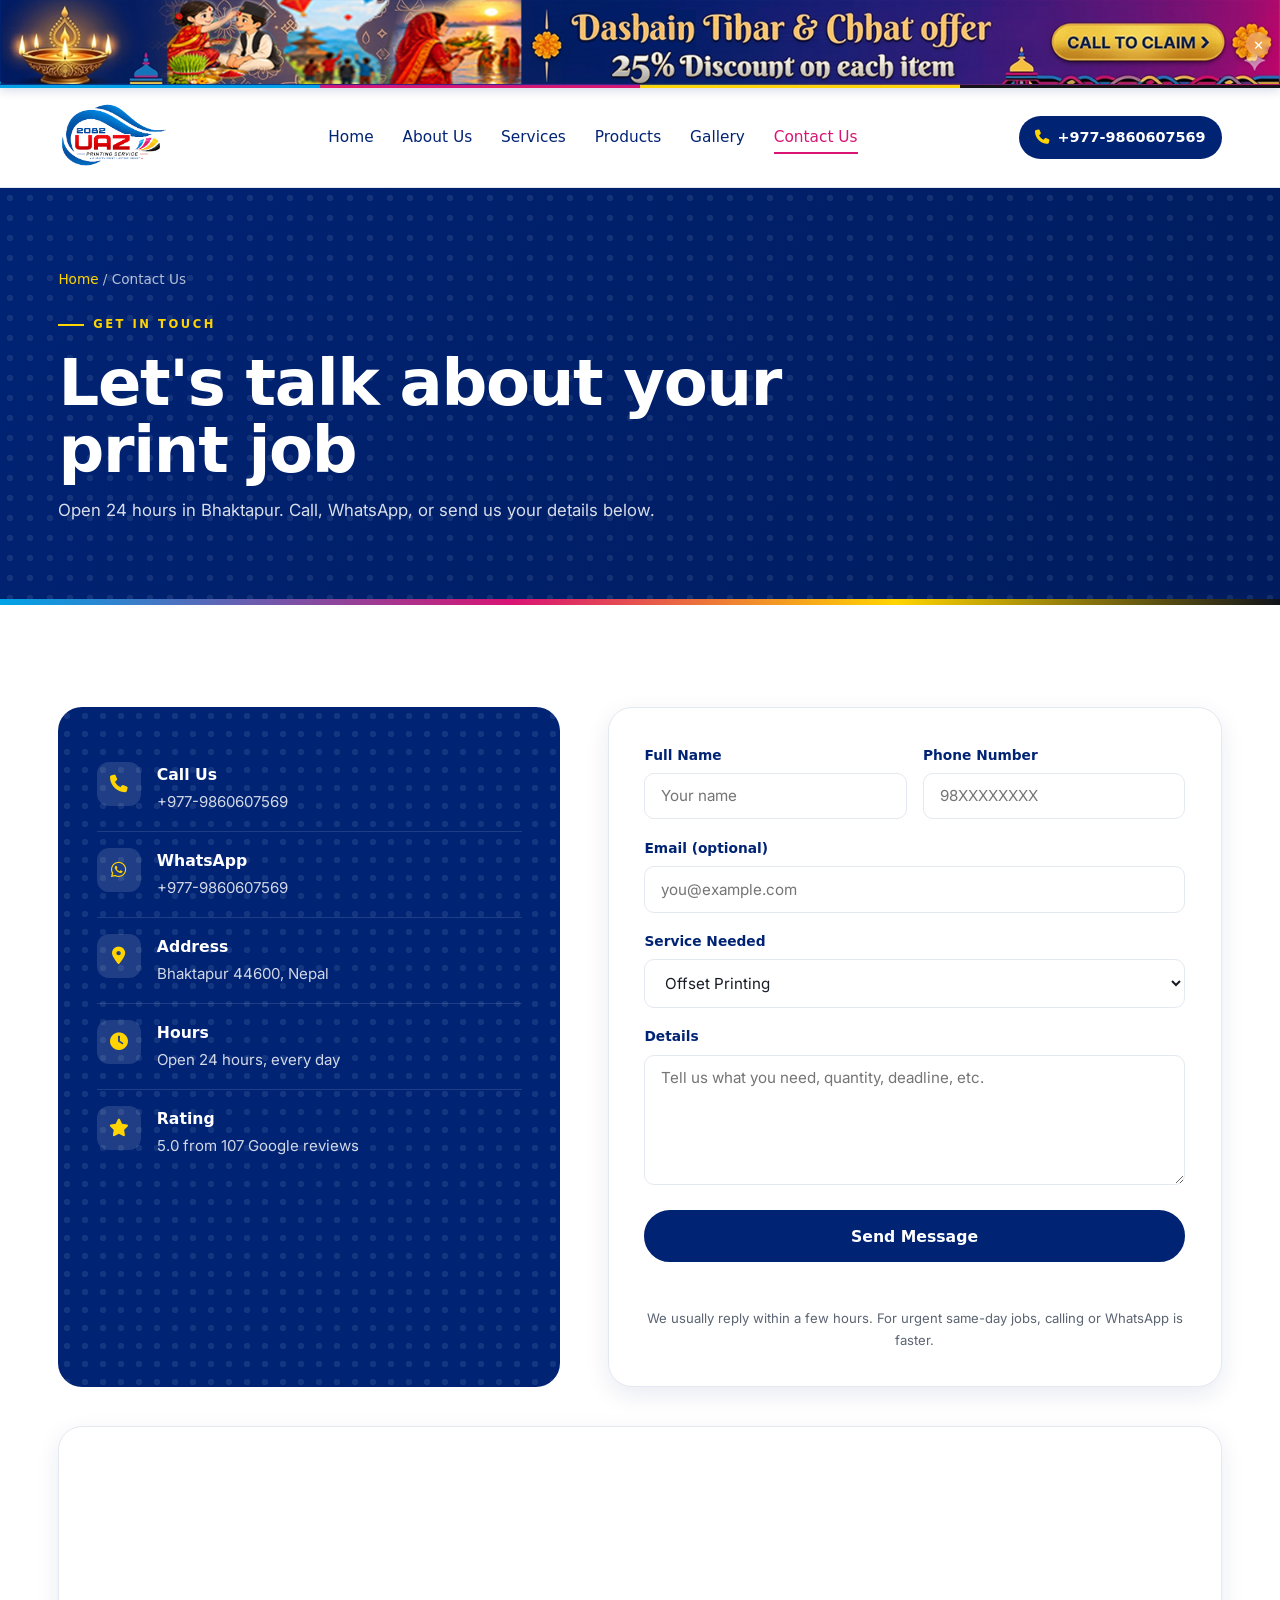
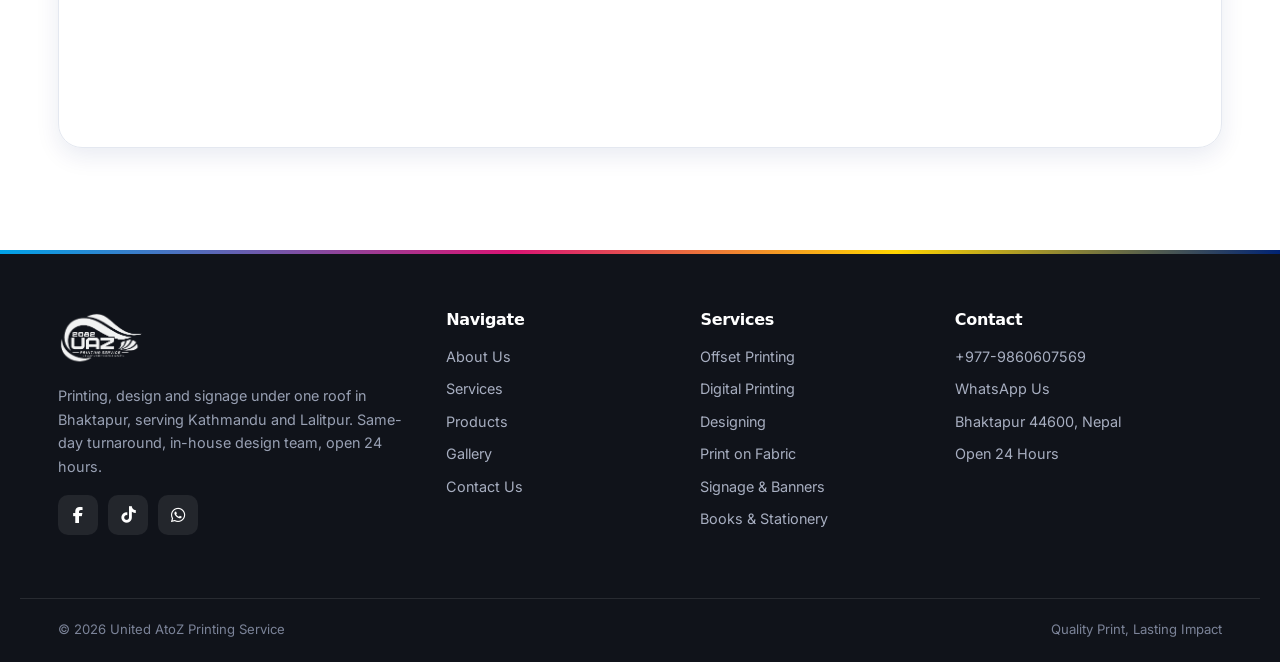
<file: contact.html>
<!DOCTYPE html>
<html lang="en">
<head>
<meta charset="UTF-8">
<meta name="viewport" content="width=device-width, initial-scale=1.0">
<title>Contact Us | United AtoZ Printing Service, Bhaktapur</title>
<meta name="description" content="Call, WhatsApp or visit United AtoZ Printing Service in Bhaktapur. Open 24 hours, serving Kathmandu and Lalitpur. Get a quote for your print job today.">
<meta name="robots" content="index, follow">
<link rel="canonical" href="https://atozprintingservice.com.np/contact.html">
<meta property="og:type" content="website">
<meta property="og:url" content="https://atozprintingservice.com.np/contact.html">
<meta property="og:title" content="Contact Us | United AtoZ Printing Service">
<meta property="og:description" content="Call, WhatsApp or visit United AtoZ Printing Service in Bhaktapur. Open 24 hours.">
<meta property="og:image" content="https://atozprintingservice.com.np/assets/hero-machines.png">
<meta name="twitter:card" content="summary_large_image">
<link rel="icon" type="image/png" href="assets/favicon.png">
<link rel="preconnect" href="https://fonts.googleapis.com">
<link rel="preconnect" href="https://fonts.gstatic.com" crossorigin>
<link href="https://fonts.googleapis.com/css2?family=Poppins:wght@600;700;800&family=Inter:wght@400;500;600;700&display=swap" rel="stylesheet">
<link rel="stylesheet" href="https://cdnjs.cloudflare.com/ajax/libs/font-awesome/6.5.1/css/all.min.css">
<link rel="stylesheet" href="style.css">
</head>
<body>
<!-- ============ ANNOUNCEMENT BAR ============
     EDIT ME: change the offer text/link below.
     To turn the whole bar off, delete this block (from
     <div class="announce-bar" to its closing </div>) on every page. -->
<script>
(function(){
  try{
    var t=parseInt(localStorage.getItem('uazAnnounceDismissedAt_img1')||'0',10);
    if(t && (Date.now()-t) < 3*24*60*60*1000){
      document.documentElement.classList.add('announce-hidden');
    }
  }catch(e){}
})();
</script>
<div class="announce-bar" id="announceBar">
  <a href="tel:+9779860607569" class="announce-link" aria-label="New Year Offer: 15% off bulk business card and banner orders this month, call to claim">
    <img src="assets/announce-banner-desktop.png" alt="New Year Offer: 15% off on bulk business card and banner orders this month. Call to claim." class="announce-img-desktop" width="1600" height="110">
    <img src="assets/announce-banner-mobile.png" alt="New Year Offer: 15% off on bulk business card and banner orders this month. Call to claim." class="announce-img-mobile" width="750" height="190">
  </a>
  <button class="announce-close" id="announceClose" aria-label="Dismiss announcement">&times;</button>
</div>


<!-- ============ HEADER ============ -->
<header class="site-header">
  <div class="nav-inner">
    <a href="./" class="brand">
      <img src="assets/uaz-logo.png" alt="United AtoZ Printing Service logo" onerror="this.style.display='none'; this.nextElementSibling.style.display='block';">
      <div class="brand-fallback" style="display:none;">2082 UAZ<span>PRINTING SERVICE</span></div>
    </a>
    <nav class="nav-links">
      <a href="index.html">Home</a>
      <a href="about.html">About Us</a>
      <a href="services.html">Services</a>
      <a href="products.html">Products</a>
      <a href="gallery.html">Gallery</a>
      <a href="contact.html" class="active">Contact Us</a>
    </nav>
    <div class="nav-actions">
      <a href="tel:+9779860607569" class="phone-pill"><i class="fa-solid fa-phone"></i><span>+977-9860607569</span></a>
      <button class="hamburger" id="hamburger" aria-label="Toggle menu" aria-expanded="false">
        <span></span><span></span><span></span>
      </button>
    </div>
  </div>
  <nav class="mobile-nav" id="mobileNav">
    <a href="index.html">Home</a>
    <a href="about.html">About Us</a>
    <a href="services.html">Services</a>
    <a href="products.html">Products</a>
    <a href="gallery.html">Gallery</a>
    <a href="contact.html">Contact Us</a>
  </nav>
</header>

<!-- ============ PAGE HERO ============ -->
<section class="page-hero">
  <div class="container">
    <div class="breadcrumb"><a href="index.html">Home</a> / Contact Us</div>
    <div class="eyebrow">Get In Touch</div>
    <h1>Let's talk about your print job</h1>
    <p>Open 24 hours in Bhaktapur. Call, WhatsApp, or send us your details below.</p>
  </div>
</section>

<!-- ============ CONTACT ============ -->
<section class="section">
  <div class="container contact-grid">

    <div class="reveal">
      <div class="contact-info-card">
        <div class="contact-row">
          <i class="fa-solid fa-phone"></i>
          <div><strong>Call Us</strong><a href="tel:+9779860607569">+977-9860607569</a></div>
        </div>
        <div class="contact-row">
          <i class="fa-brands fa-whatsapp"></i>
          <div><strong>WhatsApp</strong><a href="https://wa.me/9779860607569" target="_blank" rel="noopener">+977-9860607569</a></div>
        </div>
        <div class="contact-row">
          <i class="fa-solid fa-location-dot"></i>
          <div><strong>Address</strong><a href="https://maps.app.goo.gl/JpneWRUzQFSCHP1c6" target="_blank" rel="noopener">Bhaktapur 44600, Nepal</a></div>
        </div>
        <div class="contact-row">
          <i class="fa-solid fa-clock"></i>
          <div><strong>Hours</strong><span>Open 24 hours, every day</span></div>
        </div>
        <div class="contact-row">
          <i class="fa-solid fa-star"></i>
          <div><strong>Rating</strong><span>5.0 from 107 Google reviews</span></div>
        </div>
      </div>
    </div>

    <div class="reveal reveal-d1">
      <form class="contact-form" id="contactForm" action="https://formspree.io/f/mwlkqzje" method="POST" data-endpoint="https://formspree.io/f/mwlkqzje" onsubmit="return handleContactSubmit(event)">
        <div class="form-row">
          <div class="form-group">
            <label for="name">Full Name</label>
            <input type="text" id="name" name="name" placeholder="Your name" required>
          </div>
          <div class="form-group">
            <label for="phone">Phone Number</label>
            <input type="tel" id="phone" name="phone" placeholder="98XXXXXXXX" required>
          </div>
        </div>
        <div class="form-group">
          <label for="email">Email (optional)</label>
          <input type="email" id="email" name="email" placeholder="you@example.com">
        </div>
        <div class="form-group">
          <label for="service">Service Needed</label>
          <select id="service" name="service">
            <option>Offset Printing</option>
            <option>Digital Printing</option>
            <option>Designing</option>
            <option>Print on Fabric</option>
            <option>Signage & Banners</option>
            <option>Books & Stationery</option>
            <option>Not sure yet</option>
          </select>
        </div>
        <div class="form-group">
          <label for="message">Details</label>
          <textarea id="message" name="message" placeholder="Tell us what you need, quantity, deadline, etc." required></textarea>
        </div>
        <!-- Formspree config: sets email subject, honeypot spam trap -->
        <input type="hidden" name="_subject" value="New enquiry from United AtoZ website">
        <input type="text" name="_gotcha" style="display:none">

        <button type="submit" class="btn btn-primary" style="width:100%; justify-content:center;">Send Message</button>
        <p class="form-status" role="status" aria-live="polite" style="font-size:0.85rem; margin-top:0.8rem; min-height:1.2em;"></p>
        <p class="form-note">We usually reply within a few hours. For urgent same-day jobs, calling or WhatsApp is faster.</p>
      </form>
    </div>

  </div>

  <div class="container">
    <div class="contact-map">
      <iframe src="https://www.google.com/maps?q=United+AtoZ+Printing+Service,+Bhaktapur&ll=27.6753616,85.3609801&z=17&output=embed" width="100%" height="100%" style="border:0; min-height:320px;" allowfullscreen="" loading="lazy" referrerpolicy="no-referrer-when-downgrade" title="United AtoZ Printing Service location on Google Maps"></iframe>
    </div>
  </div>
</section>

<!-- ============ FOOTER ============ -->
<footer>
  <div class="container footer-grid">
    <div class="footer-brand">
      <img src="assets/uaz-logo.png" alt="United AtoZ Printing Service" onerror="this.style.display='none';">
      <p>Printing, design and signage under one roof in Bhaktapur, serving Kathmandu and Lalitpur. Same-day turnaround, in-house design team, open 24 hours.</p>
      <div class="footer-socials">
        <a href="https://www.facebook.com/profile.php?id=100067166053845" target="_blank" rel="noopener" aria-label="Facebook"><i class="fab fa-facebook-f"></i></a>
        <a href="https://www.facebook.com/profile.php?id=100067166053845" target="_blank" rel="noopener" aria-label="TikTok"><i class="fab fa-tiktok"></i></a>
        <a href="https://wa.me/9779860607569" target="_blank" rel="noopener" aria-label="WhatsApp"><i class="fab fa-whatsapp"></i></a>
      </div>
    </div>
    <div>
      <h4>Navigate</h4>
      <ul>
        <li><a href="about.html">About Us</a></li>
        <li><a href="services.html">Services</a></li>
        <li><a href="products.html">Products</a></li>
        <li><a href="gallery.html">Gallery</a></li>
        <li><a href="contact.html">Contact Us</a></li>
      </ul>
    </div>
    <div>
      <h4>Services</h4>
      <ul>
        <li><a href="services.html#offset">Offset Printing</a></li>
        <li><a href="services.html#digital">Digital Printing</a></li>
        <li><a href="services.html#designing">Designing</a></li>
        <li><a href="services.html#fabric">Print on Fabric</a></li>
        <li><a href="services.html#signage">Signage & Banners</a></li>
        <li><a href="services.html#stationery">Books & Stationery</a></li>
      </ul>
    </div>
    <div>
      <h4>Contact</h4>
      <ul>
        <li><a href="tel:+9779860607569">+977-9860607569</a></li>
        <li><a href="https://wa.me/9779860607569" target="_blank" rel="noopener">WhatsApp Us</a></li>
        <li><a href="https://maps.app.goo.gl/JpneWRUzQFSCHP1c6" target="_blank" rel="noopener">Bhaktapur 44600, Nepal</a></li>
        <li>Open 24 Hours</li>
      </ul>
    </div>
  </div>
  <div class="container footer-bottom">
    <span>&copy; 2026 United AtoZ Printing Service</span>
    <span>Quality Print, Lasting Impact</span>
  </div>
</footer>

<!-- ============ FIXED SIDE CONTACT CTA ============
     EDIT ME: change phone number / links here if they ever change. -->
<div class="side-cta" aria-label="Quick contact">
  <a href="tel:+9779860607569" class="side-cta-btn" aria-label="Call United AtoZ Printing Service"><i class="fa-solid fa-phone"></i><span>+977-9860607569</span></a>
  <a href="https://wa.me/9779860607569" target="_blank" rel="noopener" class="side-cta-btn whatsapp" aria-label="WhatsApp United AtoZ Printing Service"><i class="fa-brands fa-whatsapp"></i><span>WhatsApp Us</span></a>
</div>

<script src="script.js"></script>
</body>
</html>
</file>
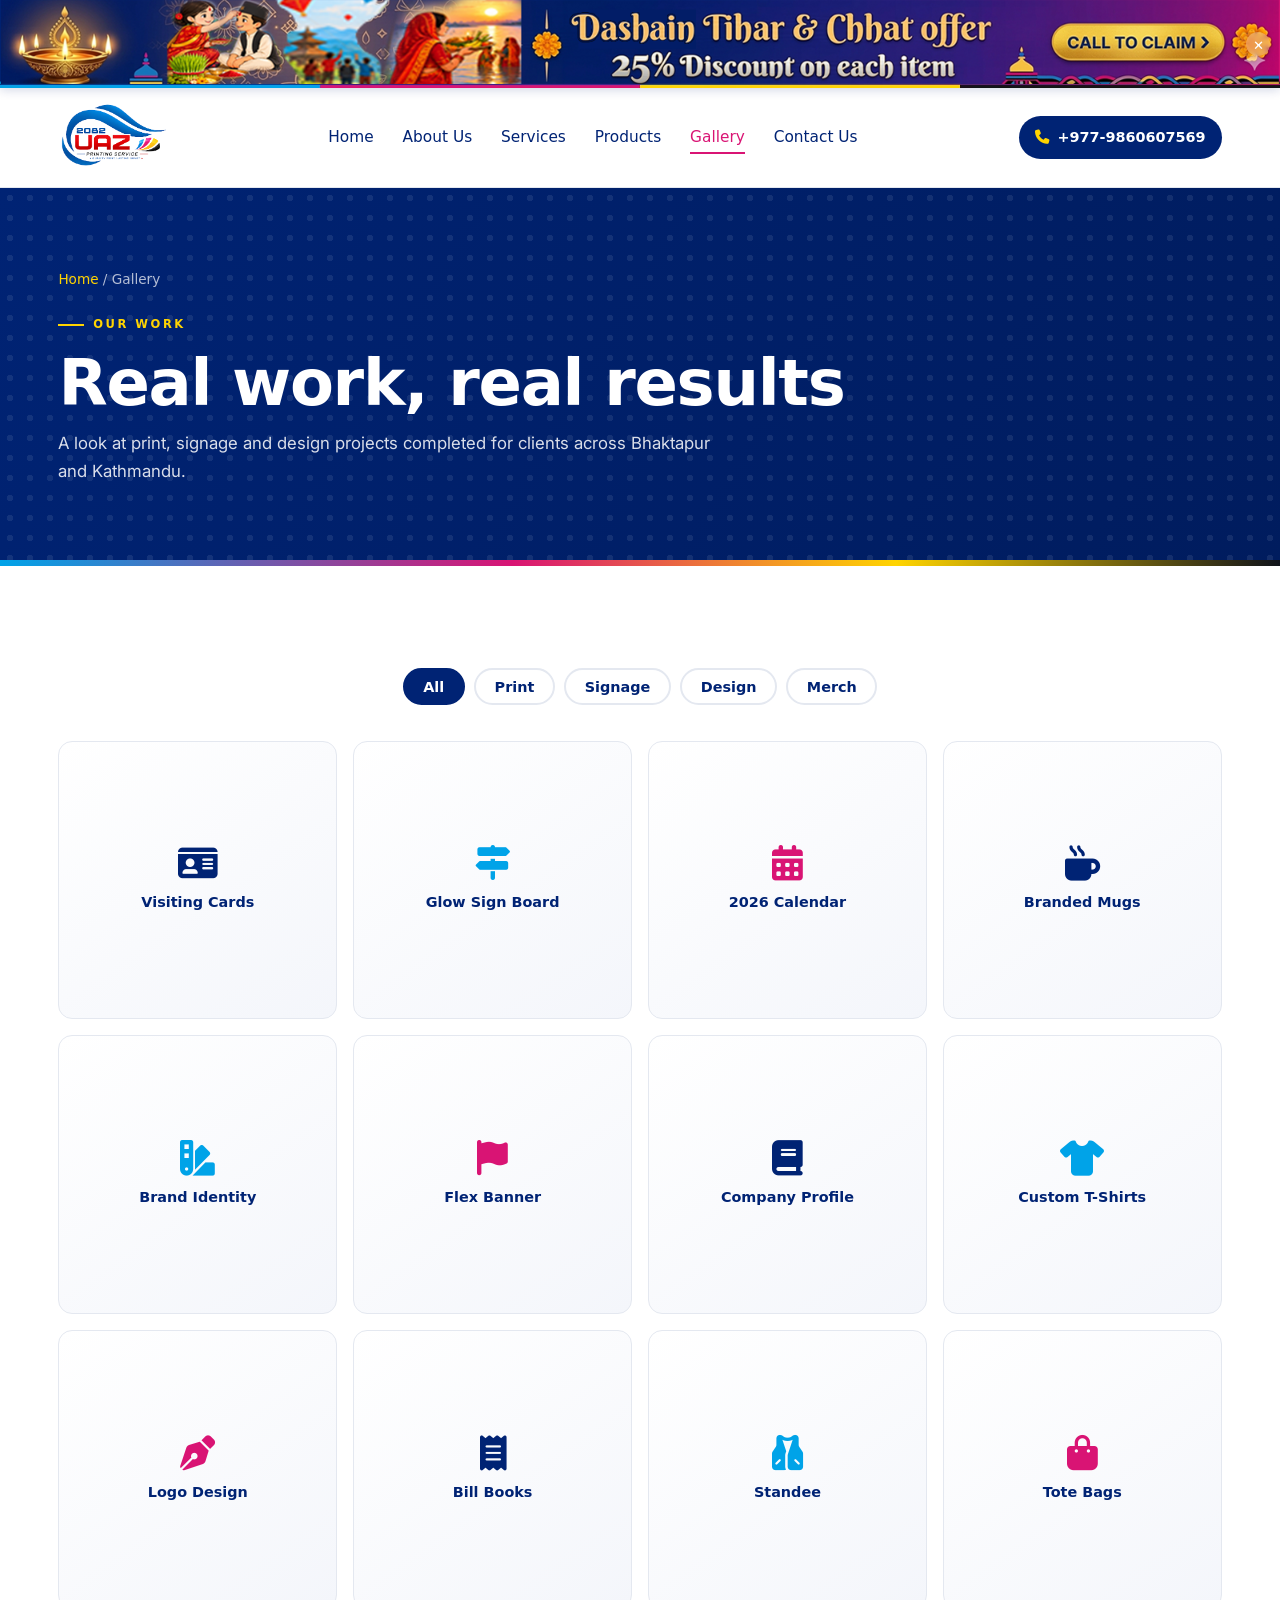
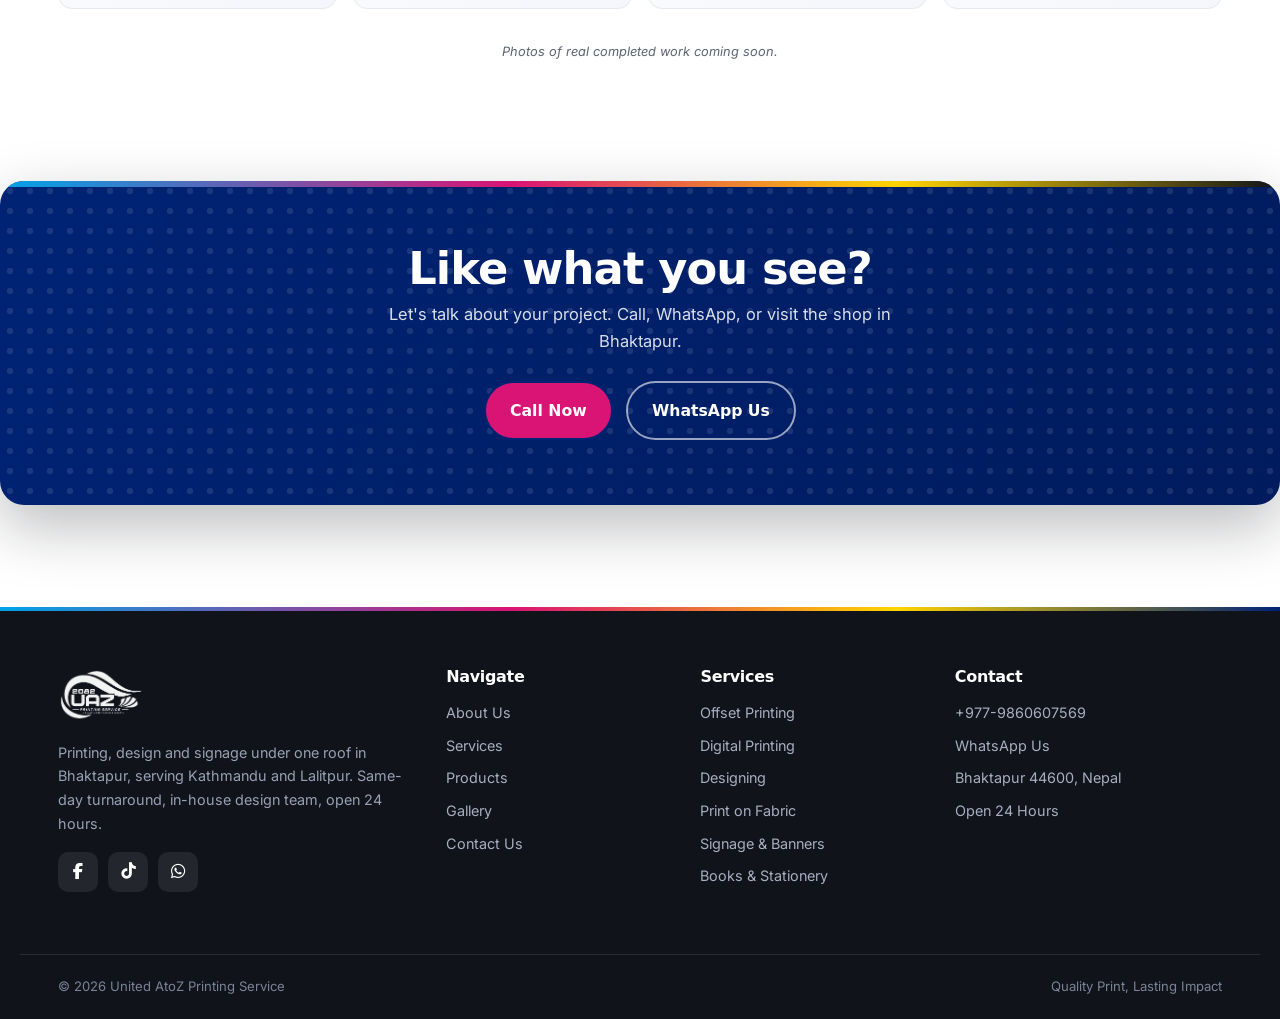
<file: gallery.html>
<!DOCTYPE html>
<html lang="en">
<head>
<meta charset="UTF-8">
<meta name="viewport" content="width=device-width, initial-scale=1.0">
<title>Work Gallery | United AtoZ Printing Service, Bhaktapur</title>
<meta name="description" content="Browse real print, signage and design work from United AtoZ Printing Service in Bhaktapur, business cards, banners, branded merch and more.">
<meta name="robots" content="index, follow">
<link rel="canonical" href="https://atozprintingservice.com.np/gallery.html">
<meta property="og:type" content="website">
<meta property="og:url" content="https://atozprintingservice.com.np/gallery.html">
<meta property="og:title" content="Work Gallery | United AtoZ Printing Service">
<meta property="og:description" content="Browse real print, signage and design work from United AtoZ Printing Service in Bhaktapur.">
<meta property="og:image" content="https://atozprintingservice.com.np/assets/hero-machines.png">
<meta name="twitter:card" content="summary_large_image">
<link rel="icon" type="image/png" href="assets/favicon.png">
<link rel="preconnect" href="https://fonts.googleapis.com">
<link rel="preconnect" href="https://fonts.gstatic.com" crossorigin>
<link href="https://fonts.googleapis.com/css2?family=Poppins:wght@600;700;800&family=Inter:wght@400;500;600;700&display=swap" rel="stylesheet">
<link rel="stylesheet" href="https://cdnjs.cloudflare.com/ajax/libs/font-awesome/6.5.1/css/all.min.css">
<link rel="stylesheet" href="style.css">
</head>
<body>
<!-- ============ ANNOUNCEMENT BAR ============
     EDIT ME: change the offer text/link below.
     To turn the whole bar off, delete this block (from
     <div class="announce-bar" to its closing </div>) on every page. -->
<script>
(function(){
  try{
    var t=parseInt(localStorage.getItem('uazAnnounceDismissedAt_img1')||'0',10);
    if(t && (Date.now()-t) < 3*24*60*60*1000){
      document.documentElement.classList.add('announce-hidden');
    }
  }catch(e){}
})();
</script>
<div class="announce-bar" id="announceBar">
  <a href="tel:+9779860607569" class="announce-link" aria-label="New Year Offer: 15% off bulk business card and banner orders this month, call to claim">
    <img src="assets/announce-banner-desktop.png" alt="New Year Offer: 15% off on bulk business card and banner orders this month. Call to claim." class="announce-img-desktop" width="1600" height="110">
    <img src="assets/announce-banner-mobile.png" alt="New Year Offer: 15% off on bulk business card and banner orders this month. Call to claim." class="announce-img-mobile" width="750" height="190">
  </a>
  <button class="announce-close" id="announceClose" aria-label="Dismiss announcement">&times;</button>
</div>


<!-- ============ HEADER ============ -->
<header class="site-header">
  <div class="nav-inner">
    <a href="./" class="brand">
      <img src="assets/uaz-logo.png" alt="United AtoZ Printing Service logo" onerror="this.style.display='none'; this.nextElementSibling.style.display='block';">
      <div class="brand-fallback" style="display:none;">2082 UAZ<span>PRINTING SERVICE</span></div>
    </a>
    <nav class="nav-links">
      <a href="index.html">Home</a>
      <a href="about.html">About Us</a>
      <a href="services.html">Services</a>
      <a href="products.html">Products</a>
      <a href="gallery.html" class="active">Gallery</a>
      <a href="contact.html">Contact Us</a>
    </nav>
    <div class="nav-actions">
      <a href="tel:+9779860607569" class="phone-pill"><i class="fa-solid fa-phone"></i><span>+977-9860607569</span></a>
      <button class="hamburger" id="hamburger" aria-label="Toggle menu" aria-expanded="false">
        <span></span><span></span><span></span>
      </button>
    </div>
  </div>
  <nav class="mobile-nav" id="mobileNav">
    <a href="index.html">Home</a>
    <a href="about.html">About Us</a>
    <a href="services.html">Services</a>
    <a href="products.html">Products</a>
    <a href="gallery.html">Gallery</a>
    <a href="contact.html">Contact Us</a>
  </nav>
</header>

<!-- ============ PAGE HERO ============ -->
<section class="page-hero">
  <div class="container">
    <div class="breadcrumb"><a href="index.html">Home</a> / Gallery</div>
    <div class="eyebrow">Our Work</div>
    <h1>Real work, real results</h1>
    <p>A look at print, signage and design projects completed for clients across Bhaktapur and Kathmandu.</p>
  </div>
</section>

<!-- ============ GALLERY ============ -->
<section class="section">
  <div class="container">
    <div class="gallery-filters">
      <button class="active" data-filter="all">All</button>
      <button data-filter="print">Print</button>
      <button data-filter="signage">Signage</button>
      <button data-filter="design">Design</button>
      <button data-filter="merch">Merch</button>
    </div>

    <div class="gallery-grid" id="galleryGrid">
      <div class="gallery-item reveal" data-cat="print"><i class="fa-solid fa-id-card"></i><span>Visiting Cards</span></div>
      <div class="gallery-item reveal" data-cat="signage"><i class="fa-solid fa-signs-post"></i><span>Glow Sign Board</span></div>
      <div class="gallery-item reveal" data-cat="print"><i class="fa-solid fa-calendar-days"></i><span>2026 Calendar</span></div>
      <div class="gallery-item reveal" data-cat="merch"><i class="fa-solid fa-mug-hot"></i><span>Branded Mugs</span></div>
      <div class="gallery-item reveal" data-cat="design"><i class="fa-solid fa-swatchbook"></i><span>Brand Identity</span></div>
      <div class="gallery-item reveal" data-cat="signage"><i class="fa-solid fa-flag"></i><span>Flex Banner</span></div>
      <div class="gallery-item reveal" data-cat="print"><i class="fa-solid fa-book"></i><span>Company Profile</span></div>
      <div class="gallery-item reveal" data-cat="merch"><i class="fa-solid fa-shirt"></i><span>Custom T-Shirts</span></div>
      <div class="gallery-item reveal" data-cat="design"><i class="fa-solid fa-pen-nib"></i><span>Logo Design</span></div>
      <div class="gallery-item reveal" data-cat="print"><i class="fa-solid fa-receipt"></i><span>Bill Books</span></div>
      <div class="gallery-item reveal" data-cat="signage"><i class="fa-solid fa-vest"></i><span>Standee</span></div>
      <div class="gallery-item reveal" data-cat="merch"><i class="fa-solid fa-bag-shopping"></i><span>Tote Bags</span></div>
    </div>
    <!-- TODO: replace icon placeholders with real photographed work samples -->
    <p style="text-align:center; font-size:0.8rem; color:var(--text-dim); margin-top:2rem; font-style:italic;">Photos of real completed work coming soon.</p>
  </div>
</section>

<!-- ============ CTA BAND ============ -->
<section class="section" style="padding-top:0;">
  <div class="cta-band">
    <h2>Like what you see?</h2>
    <p>Let's talk about your project. Call, WhatsApp, or visit the shop in Bhaktapur.</p>
    <div class="cta-actions">
      <a href="tel:+9779860607569" class="btn btn-primary" style="background:var(--pink);">Call Now</a>
      <a href="https://wa.me/9779860607569" target="_blank" rel="noopener" class="btn btn-outline">WhatsApp Us</a>
    </div>
  </div>
</section>

<!-- ============ FOOTER ============ -->
<footer>
  <div class="container footer-grid">
    <div class="footer-brand">
      <img src="assets/uaz-logo.png" alt="United AtoZ Printing Service" onerror="this.style.display='none';">
      <p>Printing, design and signage under one roof in Bhaktapur, serving Kathmandu and Lalitpur. Same-day turnaround, in-house design team, open 24 hours.</p>
      <div class="footer-socials">
        <a href="https://www.facebook.com/profile.php?id=100067166053845" target="_blank" rel="noopener" aria-label="Facebook"><i class="fab fa-facebook-f"></i></a>
        <a href="https://www.facebook.com/profile.php?id=100067166053845" target="_blank" rel="noopener" aria-label="TikTok"><i class="fab fa-tiktok"></i></a>
        <a href="https://wa.me/9779860607569" target="_blank" rel="noopener" aria-label="WhatsApp"><i class="fab fa-whatsapp"></i></a>
      </div>
    </div>
    <div>
      <h4>Navigate</h4>
      <ul>
        <li><a href="about.html">About Us</a></li>
        <li><a href="services.html">Services</a></li>
        <li><a href="products.html">Products</a></li>
        <li><a href="gallery.html">Gallery</a></li>
        <li><a href="contact.html">Contact Us</a></li>
      </ul>
    </div>
    <div>
      <h4>Services</h4>
      <ul>
        <li><a href="services.html#offset">Offset Printing</a></li>
        <li><a href="services.html#digital">Digital Printing</a></li>
        <li><a href="services.html#designing">Designing</a></li>
        <li><a href="services.html#fabric">Print on Fabric</a></li>
        <li><a href="services.html#signage">Signage & Banners</a></li>
        <li><a href="services.html#stationery">Books & Stationery</a></li>
      </ul>
    </div>
    <div>
      <h4>Contact</h4>
      <ul>
        <li><a href="tel:+9779860607569">+977-9860607569</a></li>
        <li><a href="https://wa.me/9779860607569" target="_blank" rel="noopener">WhatsApp Us</a></li>
        <li><a href="https://maps.app.goo.gl/JpneWRUzQFSCHP1c6" target="_blank" rel="noopener">Bhaktapur 44600, Nepal</a></li>
        <li>Open 24 Hours</li>
      </ul>
    </div>
  </div>
  <div class="container footer-bottom">
    <span>&copy; 2026 United AtoZ Printing Service</span>
    <span>Quality Print, Lasting Impact</span>
  </div>
</footer>

<!-- ============ FIXED SIDE CONTACT CTA ============
     EDIT ME: change phone number / links here if they ever change. -->
<div class="side-cta" aria-label="Quick contact">
  <a href="tel:+9779860607569" class="side-cta-btn" aria-label="Call United AtoZ Printing Service"><i class="fa-solid fa-phone"></i><span>+977-9860607569</span></a>
  <a href="https://wa.me/9779860607569" target="_blank" rel="noopener" class="side-cta-btn whatsapp" aria-label="WhatsApp United AtoZ Printing Service"><i class="fa-brands fa-whatsapp"></i><span>WhatsApp Us</span></a>
</div>

<script src="script.js"></script>
</body>
</html>
</file>
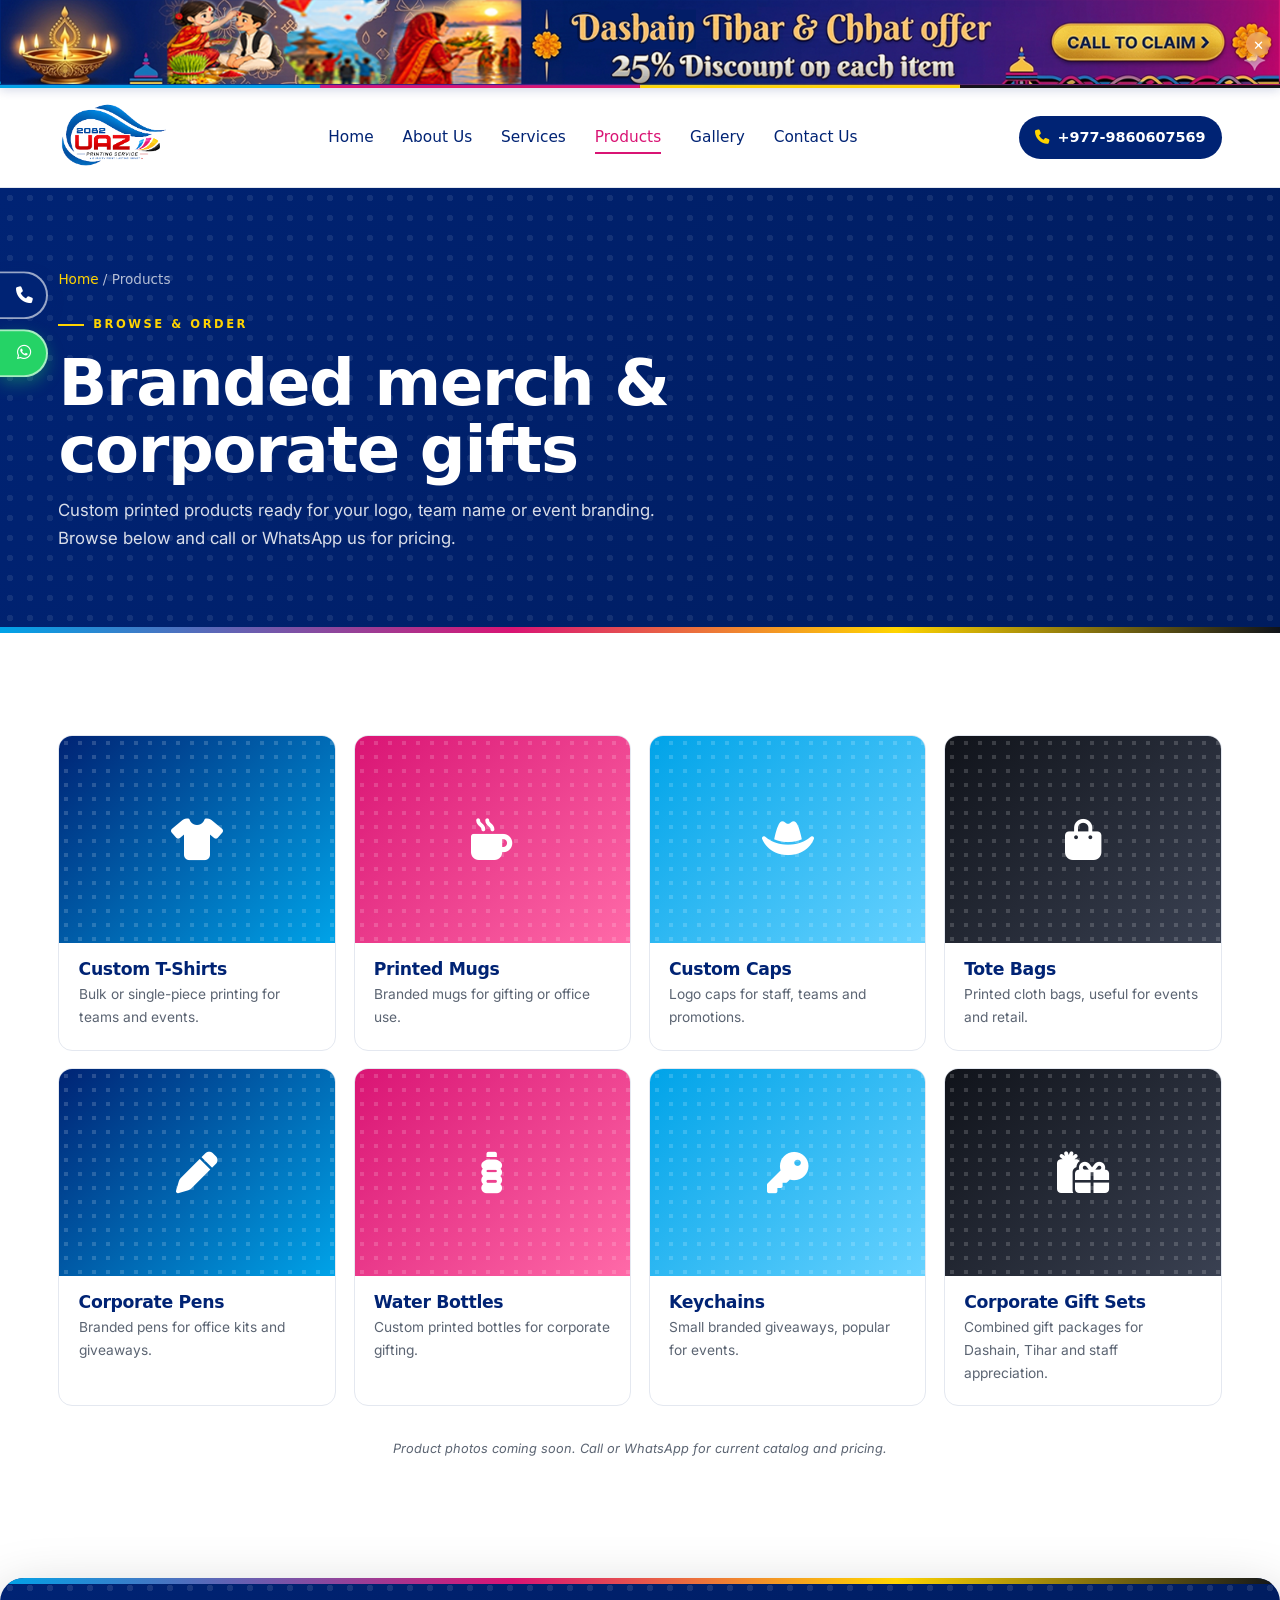
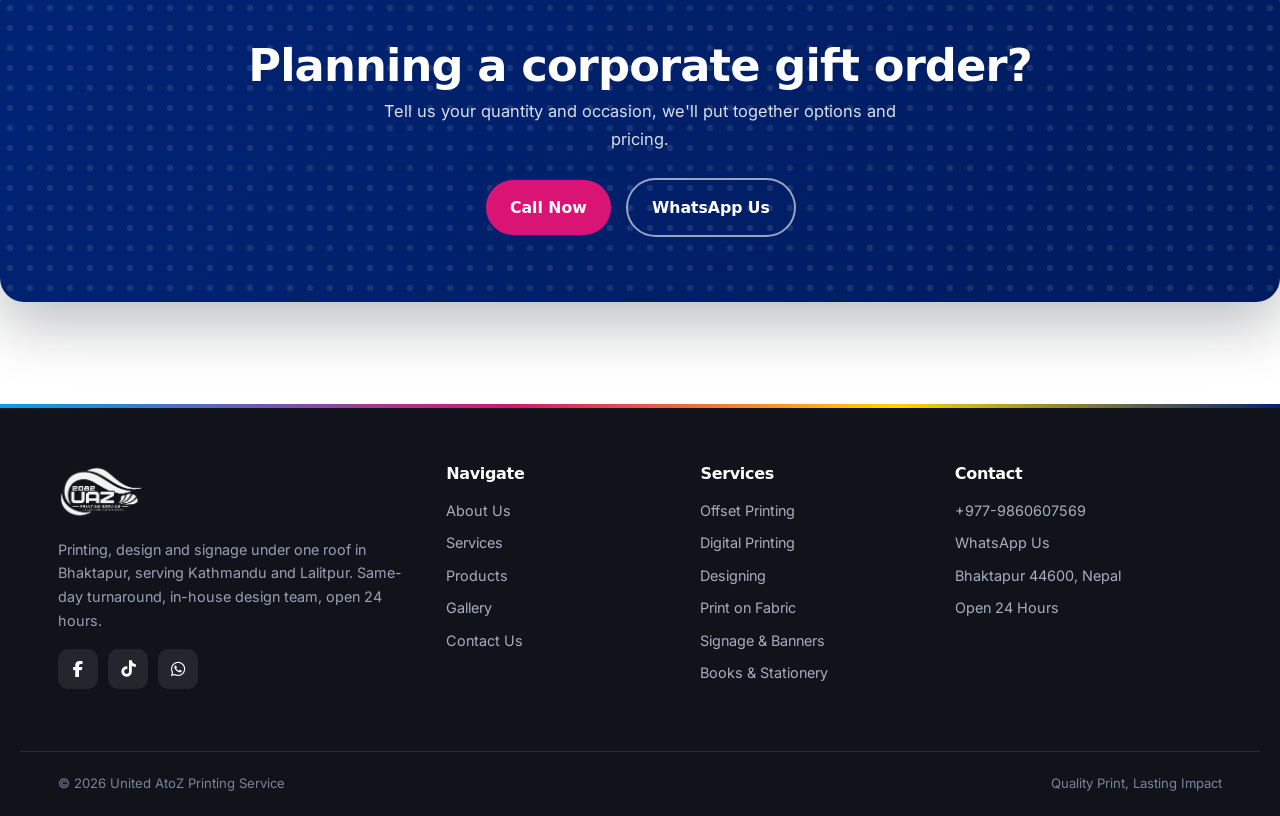
<file: products.html>
<!DOCTYPE html>
<html lang="en">
<head>
<meta charset="UTF-8">
<meta name="viewport" content="width=device-width, initial-scale=1.0">
<title>Custom Products & Corporate Gifts | United AtoZ, Bhaktapur</title>
<meta name="description" content="Custom t-shirts, mugs, caps, tote bags and corporate gift items printed in Bhaktapur. Branded merch for teams, events and businesses across Kathmandu Valley.">
<meta name="robots" content="index, follow">
<link rel="canonical" href="https://atozprintingservice.com.np/products.html">
<meta property="og:type" content="website">
<meta property="og:url" content="https://atozprintingservice.com.np/products.html">
<meta property="og:title" content="Custom Products & Corporate Gifts | United AtoZ">
<meta property="og:description" content="Custom t-shirts, mugs, caps, tote bags and corporate gift items printed in Bhaktapur.">
<meta property="og:image" content="https://atozprintingservice.com.np/assets/hero-machines.png">
<meta name="twitter:card" content="summary_large_image">
<link rel="icon" type="image/png" href="assets/favicon.png">
<link rel="preconnect" href="https://fonts.googleapis.com">
<link rel="preconnect" href="https://fonts.gstatic.com" crossorigin>
<link href="https://fonts.googleapis.com/css2?family=Poppins:wght@600;700;800&family=Inter:wght@400;500;600;700&display=swap" rel="stylesheet">
<link rel="stylesheet" href="https://cdnjs.cloudflare.com/ajax/libs/font-awesome/6.5.1/css/all.min.css">
<link rel="stylesheet" href="style.css">
</head>
<body>
<!-- ============ ANNOUNCEMENT BAR ============
     EDIT ME: change the offer text/link below.
     To turn the whole bar off, delete this block (from
     <div class="announce-bar" to its closing </div>) on every page. -->
<script>
(function(){
  try{
    var t=parseInt(localStorage.getItem('uazAnnounceDismissedAt_img1')||'0',10);
    if(t && (Date.now()-t) < 3*24*60*60*1000){
      document.documentElement.classList.add('announce-hidden');
    }
  }catch(e){}
})();
</script>
<div class="announce-bar" id="announceBar">
  <a href="tel:+9779860607569" class="announce-link" aria-label="New Year Offer: 15% off bulk business card and banner orders this month, call to claim">
    <img src="assets/announce-banner-desktop.png" alt="New Year Offer: 15% off on bulk business card and banner orders this month. Call to claim." class="announce-img-desktop" width="1600" height="110">
    <img src="assets/announce-banner-mobile.png" alt="New Year Offer: 15% off on bulk business card and banner orders this month. Call to claim." class="announce-img-mobile" width="750" height="190">
  </a>
  <button class="announce-close" id="announceClose" aria-label="Dismiss announcement">&times;</button>
</div>


<!-- ============ HEADER ============ -->
<header class="site-header">
  <div class="nav-inner">
    <a href="./" class="brand">
      <img src="assets/uaz-logo.png" alt="United AtoZ Printing Service logo" onerror="this.style.display='none'; this.nextElementSibling.style.display='block';">
      <div class="brand-fallback" style="display:none;">2082 UAZ<span>PRINTING SERVICE</span></div>
    </a>
    <nav class="nav-links">
      <a href="index.html">Home</a>
      <a href="about.html">About Us</a>
      <a href="services.html">Services</a>
      <a href="products.html" class="active">Products</a>
      <a href="gallery.html">Gallery</a>
      <a href="contact.html">Contact Us</a>
    </nav>
    <div class="nav-actions">
      <a href="tel:+9779860607569" class="phone-pill"><i class="fa-solid fa-phone"></i><span>+977-9860607569</span></a>
      <button class="hamburger" id="hamburger" aria-label="Toggle menu" aria-expanded="false">
        <span></span><span></span><span></span>
      </button>
    </div>
  </div>
  <nav class="mobile-nav" id="mobileNav">
    <a href="index.html">Home</a>
    <a href="about.html">About Us</a>
    <a href="services.html">Services</a>
    <a href="products.html">Products</a>
    <a href="gallery.html">Gallery</a>
    <a href="contact.html">Contact Us</a>
  </nav>
</header>

<!-- ============ PAGE HERO ============ -->
<section class="page-hero">
  <div class="container">
    <div class="breadcrumb"><a href="index.html">Home</a> / Products</div>
    <div class="eyebrow">Browse & Order</div>
    <h1>Branded merch & corporate gifts</h1>
    <p>Custom printed products ready for your logo, team name or event branding. Browse below and call or WhatsApp us for pricing.</p>
  </div>
</section>

<!-- ============ PRODUCT GRID ============ -->
<section class="section">
  <div class="container">
    <div class="product-grid">
      <div class="product-card reveal">
        <div class="p-thumb"><i class="fa-solid fa-shirt"></i></div>
        <div class="p-body"><h4>Custom T-Shirts</h4><p>Bulk or single-piece printing for teams and events.</p></div>
      </div>
      <div class="product-card reveal">
        <div class="p-thumb"><i class="fa-solid fa-mug-hot"></i></div>
        <div class="p-body"><h4>Printed Mugs</h4><p>Branded mugs for gifting or office use.</p></div>
      </div>
      <div class="product-card reveal">
        <div class="p-thumb"><i class="fa-solid fa-hat-cowboy"></i></div>
        <div class="p-body"><h4>Custom Caps</h4><p>Logo caps for staff, teams and promotions.</p></div>
      </div>
      <div class="product-card reveal">
        <div class="p-thumb"><i class="fa-solid fa-bag-shopping"></i></div>
        <div class="p-body"><h4>Tote Bags</h4><p>Printed cloth bags, useful for events and retail.</p></div>
      </div>
      <div class="product-card reveal">
        <div class="p-thumb"><i class="fa-solid fa-pen"></i></div>
        <div class="p-body"><h4>Corporate Pens</h4><p>Branded pens for office kits and giveaways.</p></div>
      </div>
      <div class="product-card reveal">
        <div class="p-thumb"><i class="fa-solid fa-bottle-water"></i></div>
        <div class="p-body"><h4>Water Bottles</h4><p>Custom printed bottles for corporate gifting.</p></div>
      </div>
      <div class="product-card reveal">
        <div class="p-thumb"><i class="fa-solid fa-key"></i></div>
        <div class="p-body"><h4>Keychains</h4><p>Small branded giveaways, popular for events.</p></div>
      </div>
      <div class="product-card reveal">
        <div class="p-thumb"><i class="fa-solid fa-gifts"></i></div>
        <div class="p-body"><h4>Corporate Gift Sets</h4><p>Combined gift packages for Dashain, Tihar and staff appreciation.</p></div>
      </div>
    </div>
    <!-- TODO: replace icon placeholders with real product photos once available -->
    <p style="text-align:center; font-size:0.8rem; color:var(--text-dim); margin-top:2rem; font-style:italic;">Product photos coming soon. Call or WhatsApp for current catalog and pricing.</p>
  </div>
</section>

<!-- ============ CTA BAND ============ -->
<section class="section" style="padding-top:0;">
  <div class="cta-band">
    <h2>Planning a corporate gift order?</h2>
    <p>Tell us your quantity and occasion, we'll put together options and pricing.</p>
    <div class="cta-actions">
      <a href="tel:+9779860607569" class="btn btn-primary" style="background:var(--pink);">Call Now</a>
      <a href="https://wa.me/9779860607569" target="_blank" rel="noopener" class="btn btn-outline">WhatsApp Us</a>
    </div>
  </div>
</section>

<!-- ============ FOOTER ============ -->
<footer>
  <div class="container footer-grid">
    <div class="footer-brand">
      <img src="assets/uaz-logo.png" alt="United AtoZ Printing Service" onerror="this.style.display='none';">
      <p>Printing, design and signage under one roof in Bhaktapur, serving Kathmandu and Lalitpur. Same-day turnaround, in-house design team, open 24 hours.</p>
      <div class="footer-socials">
        <a href="https://www.facebook.com/profile.php?id=100067166053845" target="_blank" rel="noopener" aria-label="Facebook"><i class="fab fa-facebook-f"></i></a>
        <a href="https://www.facebook.com/profile.php?id=100067166053845" target="_blank" rel="noopener" aria-label="TikTok"><i class="fab fa-tiktok"></i></a>
        <a href="https://wa.me/9779860607569" target="_blank" rel="noopener" aria-label="WhatsApp"><i class="fab fa-whatsapp"></i></a>
      </div>
    </div>
    <div>
      <h4>Navigate</h4>
      <ul>
        <li><a href="about.html">About Us</a></li>
        <li><a href="services.html">Services</a></li>
        <li><a href="products.html">Products</a></li>
        <li><a href="gallery.html">Gallery</a></li>
        <li><a href="contact.html">Contact Us</a></li>
      </ul>
    </div>
    <div>
      <h4>Services</h4>
      <ul>
        <li><a href="services.html#offset">Offset Printing</a></li>
        <li><a href="services.html#digital">Digital Printing</a></li>
        <li><a href="services.html#designing">Designing</a></li>
        <li><a href="services.html#fabric">Print on Fabric</a></li>
        <li><a href="services.html#signage">Signage & Banners</a></li>
        <li><a href="services.html#stationery">Books & Stationery</a></li>
      </ul>
    </div>
    <div>
      <h4>Contact</h4>
      <ul>
        <li><a href="tel:+9779860607569">+977-9860607569</a></li>
        <li><a href="https://wa.me/9779860607569" target="_blank" rel="noopener">WhatsApp Us</a></li>
        <li><a href="https://maps.app.goo.gl/JpneWRUzQFSCHP1c6" target="_blank" rel="noopener">Bhaktapur 44600, Nepal</a></li>
        <li>Open 24 Hours</li>
      </ul>
    </div>
  </div>
  <div class="container footer-bottom">
    <span>&copy; 2026 United AtoZ Printing Service</span>
    <span>Quality Print, Lasting Impact</span>
  </div>
</footer>

<!-- ============ FIXED SIDE CONTACT CTA ============
     EDIT ME: change phone number / links here if they ever change. -->
<div class="side-cta" aria-label="Quick contact">
  <a href="tel:+9779860607569" class="side-cta-btn" aria-label="Call United AtoZ Printing Service"><i class="fa-solid fa-phone"></i><span>+977-9860607569</span></a>
  <a href="https://wa.me/9779860607569" target="_blank" rel="noopener" class="side-cta-btn whatsapp" aria-label="WhatsApp United AtoZ Printing Service"><i class="fa-brands fa-whatsapp"></i><span>WhatsApp Us</span></a>
</div>

<script src="script.js"></script>
</body>
</html>
</file>
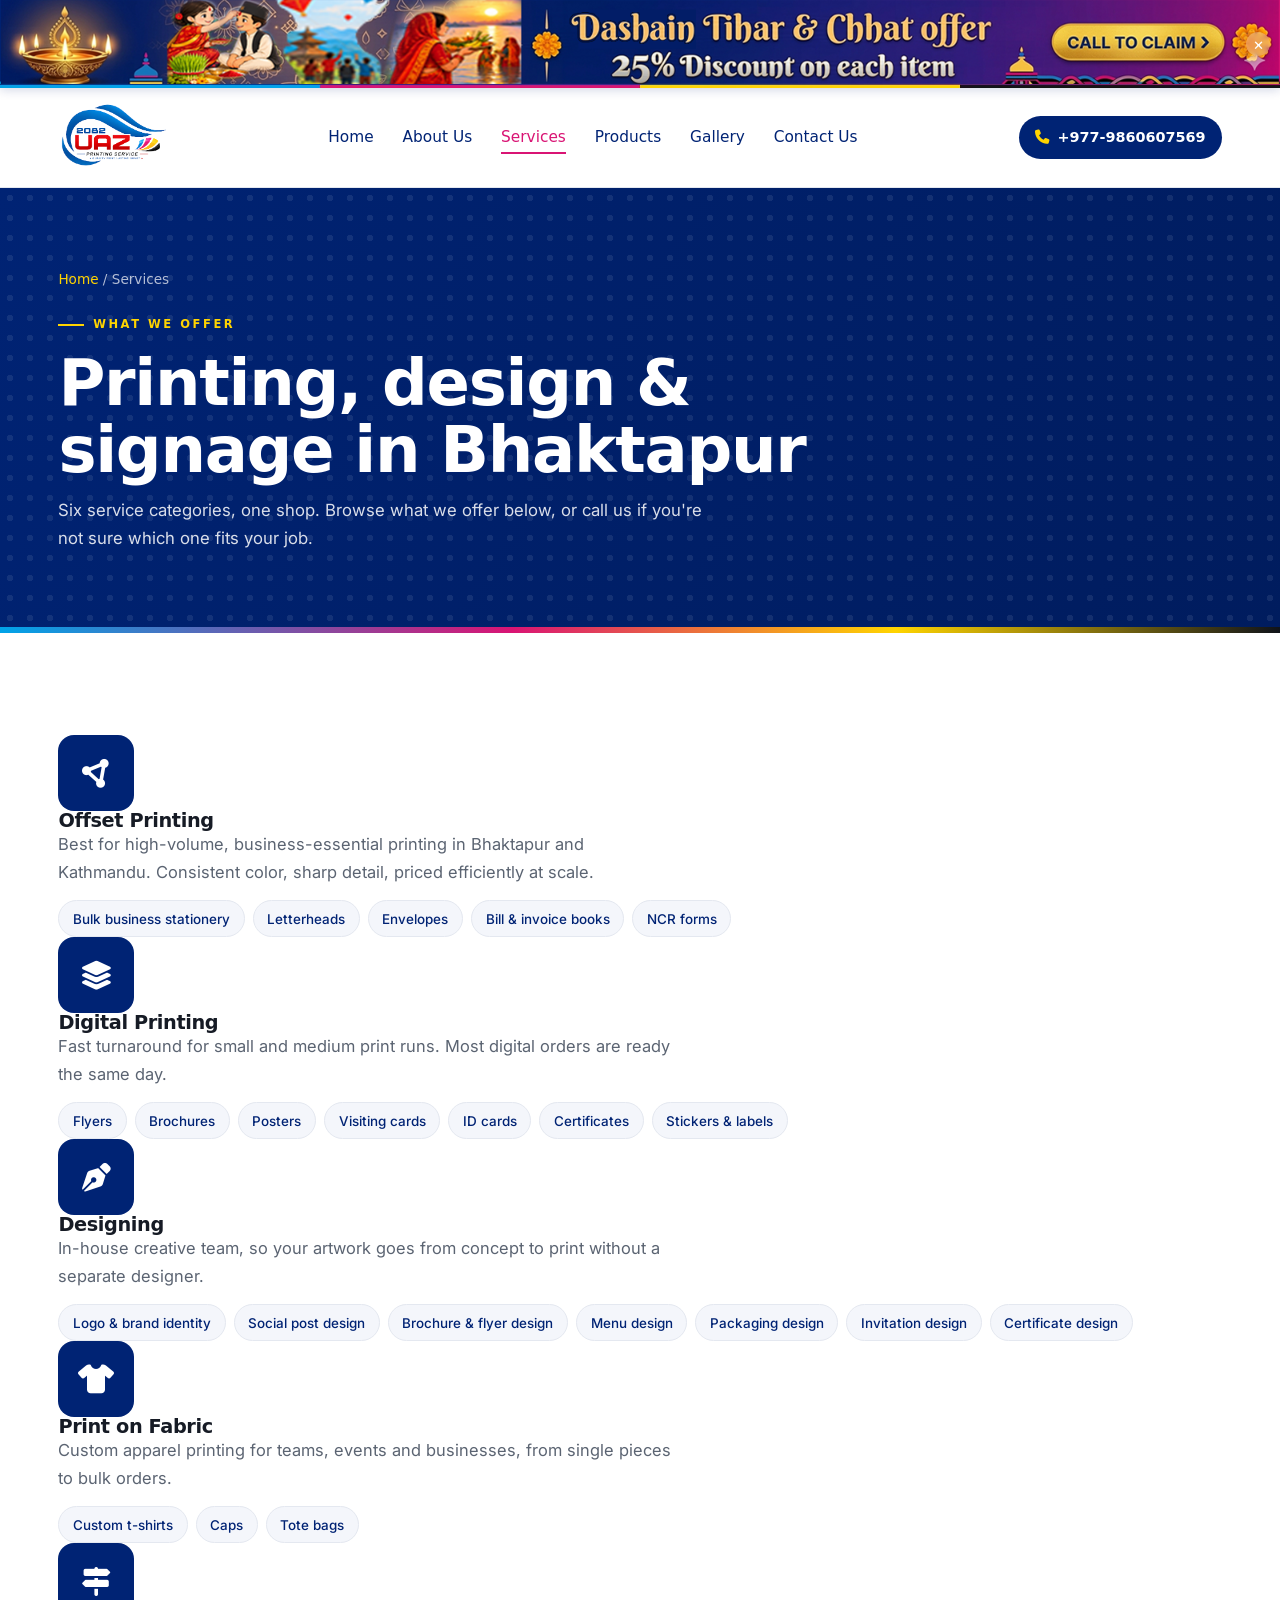
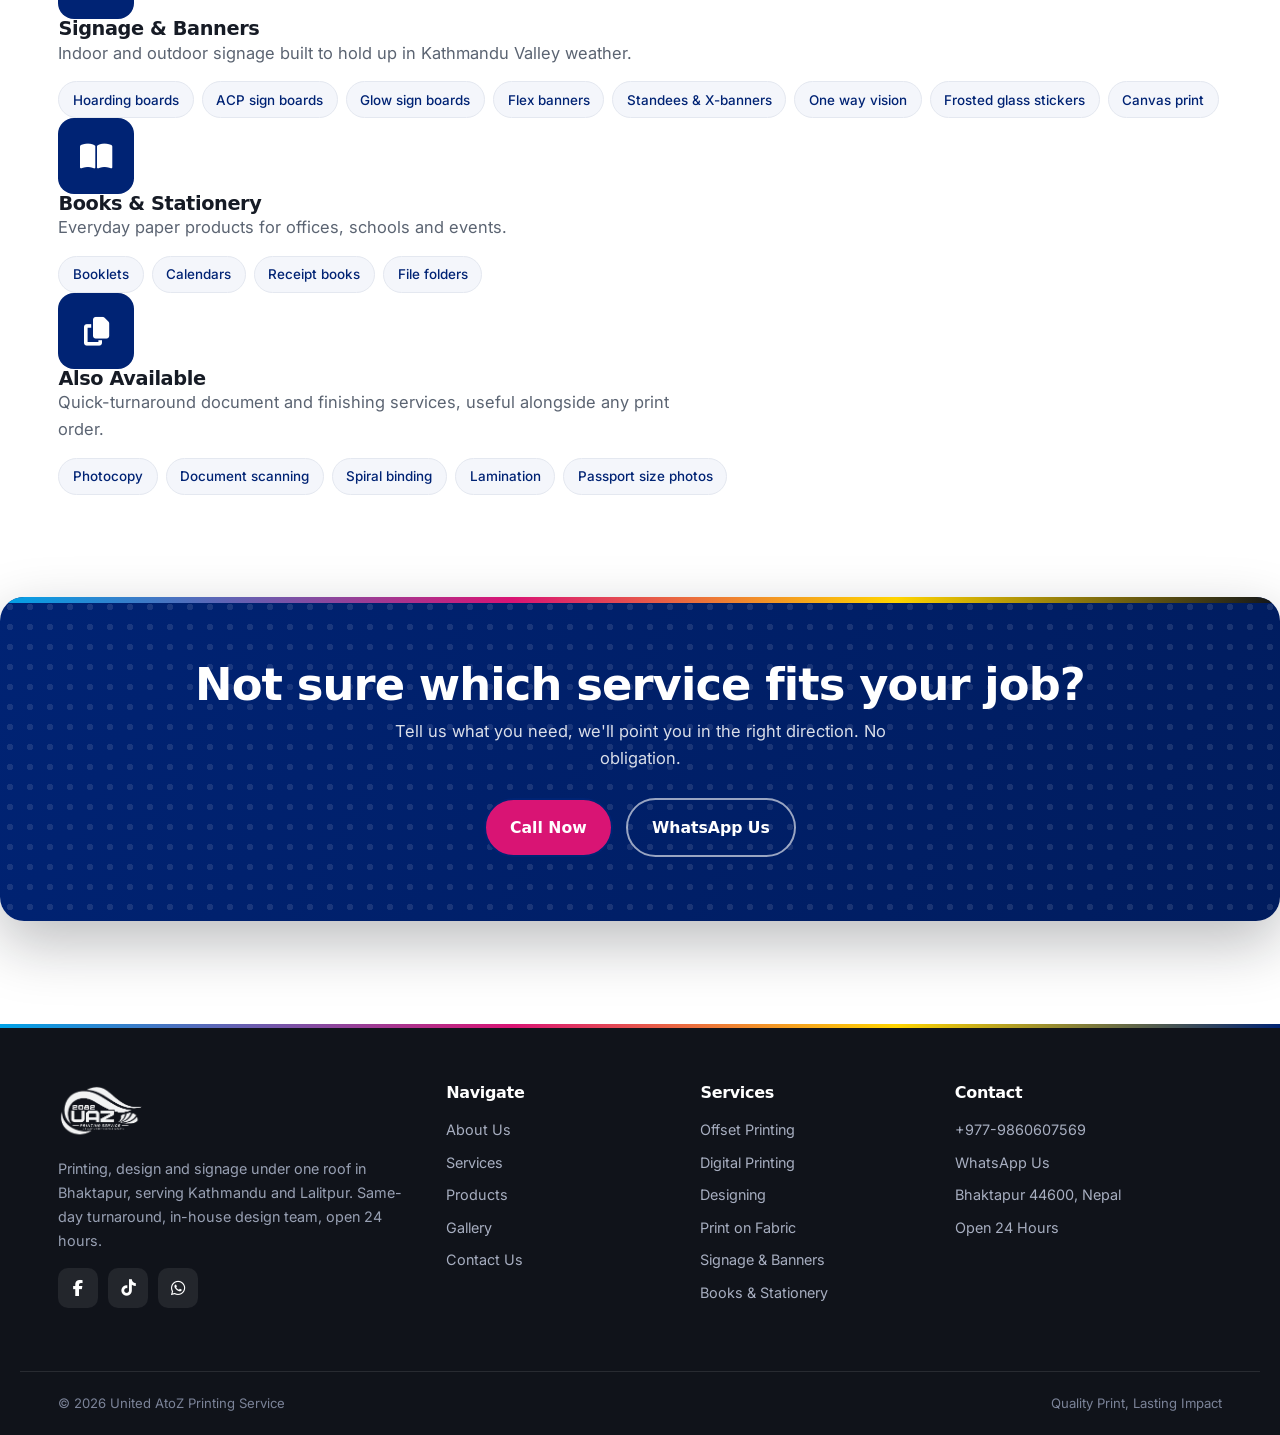
<file: services.html>
<!DOCTYPE html>
<html lang="en">
<head>
<meta charset="UTF-8">
<meta name="viewport" content="width=device-width, initial-scale=1.0">
<title>Printing Services in Bhaktapur & Kathmandu | United AtoZ</title>
<meta name="description" content="Offset printing, digital printing, design, signage, apparel printing and stationery, all in one shop in Bhaktapur. Same-day turnaround, serving Kathmandu too.">
<meta name="robots" content="index, follow">
<link rel="canonical" href="https://atozprintingservice.com.np/services.html">
<meta property="og:type" content="website">
<meta property="og:url" content="https://atozprintingservice.com.np/services.html">
<meta property="og:title" content="Printing Services in Bhaktapur & Kathmandu | United AtoZ">
<meta property="og:description" content="Offset printing, digital printing, design, signage, apparel printing and stationery, all in one shop in Bhaktapur.">
<meta property="og:image" content="https://atozprintingservice.com.np/assets/hero-machines.png">
<meta name="twitter:card" content="summary_large_image">
<link rel="icon" type="image/png" href="assets/favicon.png">
<link rel="preconnect" href="https://fonts.googleapis.com">
<link rel="preconnect" href="https://fonts.gstatic.com" crossorigin>
<link href="https://fonts.googleapis.com/css2?family=Poppins:wght@600;700;800&family=Inter:wght@400;500;600;700&display=swap" rel="stylesheet">
<link rel="stylesheet" href="https://cdnjs.cloudflare.com/ajax/libs/font-awesome/6.5.1/css/all.min.css">
<link rel="stylesheet" href="style.css">

<script type="application/ld+json">
{
  "@context": "https://schema.org",
  "@type": "FAQPage",
  "mainEntity": [
    {
      "@type": "Question",
      "name": "Do you offer same-day printing in Bhaktapur?",
      "acceptedAnswer": { "@type": "Answer", "text": "Yes. Most digital printing jobs like business cards, flyers and ID cards are finished the same day. Bulk offset orders may need extra turnaround time depending on quantity." }
    },
    {
      "@type": "Question",
      "name": "Do you deliver to Kathmandu and Lalitpur?",
      "acceptedAnswer": { "@type": "Answer", "text": "Yes, we serve businesses and individuals across Bhaktapur, Kathmandu and Lalitpur." }
    },
    {
      "@type": "Question",
      "name": "Can you design a logo or artwork before printing?",
      "acceptedAnswer": { "@type": "Answer", "text": "Yes, our in-house design team handles logo design, brand identity and print-ready artwork, so you can go from idea to finished print without visiting a separate designer." }
    }
  ]
}
</script>
</head>
<body>
<!-- ============ ANNOUNCEMENT BAR ============
     EDIT ME: change the offer text/link below.
     To turn the whole bar off, delete this block (from
     <div class="announce-bar" to its closing </div>) on every page. -->
<script>
(function(){
  try{
    var t=parseInt(localStorage.getItem('uazAnnounceDismissedAt_img1')||'0',10);
    if(t && (Date.now()-t) < 3*24*60*60*1000){
      document.documentElement.classList.add('announce-hidden');
    }
  }catch(e){}
})();
</script>
<div class="announce-bar" id="announceBar">
  <a href="tel:+9779860607569" class="announce-link" aria-label="New Year Offer: 15% off bulk business card and banner orders this month, call to claim">
    <img src="assets/announce-banner-desktop.png" alt="New Year Offer: 15% off on bulk business card and banner orders this month. Call to claim." class="announce-img-desktop" width="1600" height="110">
    <img src="assets/announce-banner-mobile.png" alt="New Year Offer: 15% off on bulk business card and banner orders this month. Call to claim." class="announce-img-mobile" width="750" height="190">
  </a>
  <button class="announce-close" id="announceClose" aria-label="Dismiss announcement">&times;</button>
</div>


<!-- ============ HEADER ============ -->
<header class="site-header">
  <div class="nav-inner">
    <a href="./" class="brand">
      <img src="assets/uaz-logo.png" alt="United AtoZ Printing Service logo" onerror="this.style.display='none'; this.nextElementSibling.style.display='block';">
      <div class="brand-fallback" style="display:none;">2082 UAZ<span>PRINTING SERVICE</span></div>
    </a>
    <nav class="nav-links">
      <a href="index.html">Home</a>
      <a href="about.html">About Us</a>
      <a href="services.html" class="active">Services</a>
      <a href="products.html">Products</a>
      <a href="gallery.html">Gallery</a>
      <a href="contact.html">Contact Us</a>
    </nav>
    <div class="nav-actions">
      <a href="tel:+9779860607569" class="phone-pill"><i class="fa-solid fa-phone"></i><span>+977-9860607569</span></a>
      <button class="hamburger" id="hamburger" aria-label="Toggle menu" aria-expanded="false">
        <span></span><span></span><span></span>
      </button>
    </div>
  </div>
  <nav class="mobile-nav" id="mobileNav">
    <a href="index.html">Home</a>
    <a href="about.html">About Us</a>
    <a href="services.html">Services</a>
    <a href="products.html">Products</a>
    <a href="gallery.html">Gallery</a>
    <a href="contact.html">Contact Us</a>
  </nav>
</header>

<!-- ============ PAGE HERO ============ -->
<section class="page-hero">
  <div class="container">
    <div class="breadcrumb"><a href="index.html">Home</a> / Services</div>
    <div class="eyebrow">What We Offer</div>
    <h1>Printing, design & signage in Bhaktapur</h1>
    <p>Six service categories, one shop. Browse what we offer below, or call us if you're not sure which one fits your job.</p>
  </div>
</section>

<!-- ============ SERVICES LIST ============ -->
<section class="section">
  <div class="container">

    <div class="service-block reveal" id="offset">
      <div class="s-icon"><i class="fa-solid fa-circle-nodes"></i></div>
      <div>
        <h3>Offset Printing</h3>
        <p class="s-desc">Best for high-volume, business-essential printing in Bhaktapur and Kathmandu. Consistent color, sharp detail, priced efficiently at scale.</p>
        <div class="s-list">
          <span>Bulk business stationery</span>
          <span>Letterheads</span>
          <span>Envelopes</span>
          <span>Bill & invoice books</span>
          <span>NCR forms</span>
        </div>
      </div>
    </div>

    <div class="service-block reveal" id="digital">
      <div class="s-icon"><i class="fa-solid fa-layer-group"></i></div>
      <div>
        <h3>Digital Printing</h3>
        <p class="s-desc">Fast turnaround for small and medium print runs. Most digital orders are ready the same day.</p>
        <div class="s-list">
          <span>Flyers</span>
          <span>Brochures</span>
          <span>Posters</span>
          <span>Visiting cards</span>
          <span>ID cards</span>
          <span>Certificates</span>
          <span>Stickers & labels</span>
        </div>
      </div>
    </div>

    <div class="service-block reveal" id="designing">
      <div class="s-icon"><i class="fa-solid fa-pen-nib"></i></div>
      <div>
        <h3>Designing</h3>
        <p class="s-desc">In-house creative team, so your artwork goes from concept to print without a separate designer.</p>
        <div class="s-list">
          <span>Logo & brand identity</span>
          <span>Social post design</span>
          <span>Brochure & flyer design</span>
          <span>Menu design</span>
          <span>Packaging design</span>
          <span>Invitation design</span>
          <span>Certificate design</span>
        </div>
      </div>
    </div>

    <div class="service-block reveal" id="fabric">
      <div class="s-icon"><i class="fa-solid fa-shirt"></i></div>
      <div>
        <h3>Print on Fabric</h3>
        <p class="s-desc">Custom apparel printing for teams, events and businesses, from single pieces to bulk orders.</p>
        <div class="s-list">
          <span>Custom t-shirts</span>
          <span>Caps</span>
          <span>Tote bags</span>
        </div>
      </div>
    </div>

    <div class="service-block reveal" id="signage">
      <div class="s-icon"><i class="fa-solid fa-signs-post"></i></div>
      <div>
        <h3>Signage & Banners</h3>
        <p class="s-desc">Indoor and outdoor signage built to hold up in Kathmandu Valley weather.</p>
        <div class="s-list">
          <span>Hoarding boards</span>
          <span>ACP sign boards</span>
          <span>Glow sign boards</span>
          <span>Flex banners</span>
          <span>Standees & X-banners</span>
          <span>One way vision</span>
          <span>Frosted glass stickers</span>
          <span>Canvas print</span>
        </div>
      </div>
    </div>

    <div class="service-block reveal" id="stationery">
      <div class="s-icon"><i class="fa-solid fa-book-open"></i></div>
      <div>
        <h3>Books & Stationery</h3>
        <p class="s-desc">Everyday paper products for offices, schools and events.</p>
        <div class="s-list">
          <span>Booklets</span>
          <span>Calendars</span>
          <span>Receipt books</span>
          <span>File folders</span>
        </div>
      </div>
    </div>

    <div class="service-block reveal" id="other">
      <div class="s-icon"><i class="fa-solid fa-copy"></i></div>
      <div>
        <h3>Also Available</h3>
        <p class="s-desc">Quick-turnaround document and finishing services, useful alongside any print order.</p>
        <div class="s-list">
          <span>Photocopy</span>
          <span>Document scanning</span>
          <span>Spiral binding</span>
          <span>Lamination</span>
          <span>Passport size photos</span>
        </div>
      </div>
    </div>

  </div>
</section>

<!-- ============ CTA BAND ============ -->
<section class="section" style="padding-top:0;">
  <div class="cta-band">
    <h2>Not sure which service fits your job?</h2>
    <p>Tell us what you need, we'll point you in the right direction. No obligation.</p>
    <div class="cta-actions">
      <a href="tel:+9779860607569" class="btn btn-primary" style="background:var(--pink);">Call Now</a>
      <a href="https://wa.me/9779860607569" target="_blank" rel="noopener" class="btn btn-outline">WhatsApp Us</a>
    </div>
  </div>
</section>

<!-- ============ FOOTER ============ -->
<footer>
  <div class="container footer-grid">
    <div class="footer-brand">
      <img src="assets/uaz-logo.png" alt="United AtoZ Printing Service" onerror="this.style.display='none';">
      <p>Printing, design and signage under one roof in Bhaktapur, serving Kathmandu and Lalitpur. Same-day turnaround, in-house design team, open 24 hours.</p>
      <div class="footer-socials">
        <a href="https://www.facebook.com/profile.php?id=100067166053845" target="_blank" rel="noopener" aria-label="Facebook"><i class="fab fa-facebook-f"></i></a>
        <a href="https://www.facebook.com/profile.php?id=100067166053845" target="_blank" rel="noopener" aria-label="TikTok"><i class="fab fa-tiktok"></i></a>
        <a href="https://wa.me/9779860607569" target="_blank" rel="noopener" aria-label="WhatsApp"><i class="fab fa-whatsapp"></i></a>
      </div>
    </div>
    <div>
      <h4>Navigate</h4>
      <ul>
        <li><a href="about.html">About Us</a></li>
        <li><a href="services.html">Services</a></li>
        <li><a href="products.html">Products</a></li>
        <li><a href="gallery.html">Gallery</a></li>
        <li><a href="contact.html">Contact Us</a></li>
      </ul>
    </div>
    <div>
      <h4>Services</h4>
      <ul>
        <li><a href="services.html#offset">Offset Printing</a></li>
        <li><a href="services.html#digital">Digital Printing</a></li>
        <li><a href="services.html#designing">Designing</a></li>
        <li><a href="services.html#fabric">Print on Fabric</a></li>
        <li><a href="services.html#signage">Signage & Banners</a></li>
        <li><a href="services.html#stationery">Books & Stationery</a></li>
      </ul>
    </div>
    <div>
      <h4>Contact</h4>
      <ul>
        <li><a href="tel:+9779860607569">+977-9860607569</a></li>
        <li><a href="https://wa.me/9779860607569" target="_blank" rel="noopener">WhatsApp Us</a></li>
        <li><a href="https://maps.app.goo.gl/JpneWRUzQFSCHP1c6" target="_blank" rel="noopener">Bhaktapur 44600, Nepal</a></li>
        <li>Open 24 Hours</li>
      </ul>
    </div>
  </div>
  <div class="container footer-bottom">
    <span>&copy; 2026 United AtoZ Printing Service</span>
    <span>Quality Print, Lasting Impact</span>
  </div>
</footer>

<!-- ============ FIXED SIDE CONTACT CTA ============
     EDIT ME: change phone number / links here if they ever change. -->
<div class="side-cta" aria-label="Quick contact">
  <a href="tel:+9779860607569" class="side-cta-btn" aria-label="Call United AtoZ Printing Service"><i class="fa-solid fa-phone"></i><span>+977-9860607569</span></a>
  <a href="https://wa.me/9779860607569" target="_blank" rel="noopener" class="side-cta-btn whatsapp" aria-label="WhatsApp United AtoZ Printing Service"><i class="fa-brands fa-whatsapp"></i><span>WhatsApp Us</span></a>
</div>

<script src="script.js"></script>
</body>
</html>
</file>
<file: style.css>
/* ============================================================
   United AtoZ Printing Service — Print-Editorial Design System
   Static, no build, no dependencies (Google Fonts + FA CDN only)
   Brand: CMYK (Cyan/Magenta/Yellow/Key) + Navy
   Type:  Space Grotesk (display) / Inter (body)
   ============================================================ */

/* ---------- Tokens ---------- */
:root{
  /* Brand */
  --navy:#002374;
  --navy-deep:#001c5e;
  --navy-bar:#003886;
  --pink:#d91474;   /* Magenta */
  --cyan:#00a3e8;   /* Cyan */
  --yellow:#ffd400; /* Yellow */
  --ink:#10131a;    /* Key/black */

  /* Neutrals */
  --text:#161b25;
  --text-dim:#5b6472;
  --bg:#ffffff;
  --bg-soft:#f4f6fb;
  --paper:#faf8f2;      /* warm print paper */
  --paper-2:#f2efe6;
  --line:#e4e8f0;
  --paper-line:#e6e0d2;
  --white:#ffffff;

  /* Type */
  --font-display:'Space Grotesk',system-ui,sans-serif;
  --font-body:'Inter',system-ui,sans-serif;

  /* Layout */
  --max-w:1240px;
  --pad:clamp(1.1rem,4vw,2.4rem);
  --radius:14px;
  --radius-lg:24px;

  /* Depth */
  --shadow:0 18px 50px rgba(0,35,116,.12);
  --shadow-sm:0 8px 24px rgba(0,35,116,.09);
  --shadow-ink:0 22px 60px rgba(16,19,26,.28);

  /* Motion */
  --ease:cubic-bezier(.2,.8,.2,1);
  --ease-out:cubic-bezier(.16,1,.3,1);
}

/* ---------- Reset / base ---------- */
*,*::before,*::after{box-sizing:border-box;}
html{-webkit-text-size-adjust:100%;scroll-behavior:smooth;}
body{
  margin:0;
  font-family:var(--font-body);
  color:var(--text);
  background:var(--bg);
  line-height:1.65;
  font-size:16.5px;
  -webkit-font-smoothing:antialiased;
  text-rendering:optimizeLegibility;
  overflow-x:hidden;
}
img{max-width:100%;display:block;height:auto;}
a{color:inherit;text-decoration:none;}
button{font-family:inherit;cursor:pointer;}
h1,h2,h3,h4{font-family:var(--font-display);font-weight:700;line-height:1.05;margin:0;letter-spacing:-.02em;}
p{margin:0 0 1rem;}
ul{margin:0;padding:0;list-style:none;}
section[id]{scroll-margin-top:100px;}
::selection{background:var(--pink);color:#fff;}
:focus-visible{outline:3px solid var(--cyan);outline-offset:3px;border-radius:4px;}

/* Skip link */
.skip-link{
  position:absolute;left:-999px;top:0;z-index:2000;
  background:var(--navy);color:#fff;padding:.7rem 1.1rem;border-radius:0 0 10px 0;
  font-weight:600;
}
.skip-link:focus{left:0;}

/* Screen-reader only */
.sr-only{position:absolute;width:1px;height:1px;padding:0;margin:-1px;overflow:hidden;clip:rect(0,0,0,0);white-space:nowrap;border:0;}

/* ---------- Utilities ---------- */
.container{width:100%;max-width:var(--max-w);margin-inline:auto;padding-inline:var(--pad);}
.section{padding-block:clamp(3.6rem,8vw,7rem);}
.section-soft{background:var(--paper);position:relative;}
.section-soft::before{content:"";position:absolute;inset:0;pointer-events:none;opacity:.5;
  background-image:radial-gradient(var(--paper-line) 1px,transparent 1.4px);
  background-size:22px 22px;}
.center{text-align:center;}

.eyebrow{
  display:inline-flex;align-items:center;gap:.55rem;
  font-family:var(--font-display);font-weight:600;
  text-transform:uppercase;letter-spacing:.22em;font-size:.72rem;
  color:var(--pink);margin-bottom:1rem;
}
.eyebrow::before{content:"";width:26px;height:2px;background:var(--pink);display:inline-block;}
.eyebrow.on-dark{color:var(--yellow);}
.eyebrow.on-dark::before{background:var(--yellow);}

.section-title{font-size:clamp(1.95rem,4.4vw,3.25rem);color:var(--navy);margin-bottom:1rem;}
.section-title em{font-style:normal;color:var(--pink);}
.section-head{max-width:720px;margin-bottom:2.6rem;}
.section-head.center{margin-inline:auto;}
.lead,.section-sub{font-size:clamp(1.02rem,1.6vw,1.18rem);color:var(--text-dim);max-width:64ch;}
.section-head.center .section-sub{margin-inline:auto;}

/* CMYK bar */
.cmyk-bar{display:flex;gap:6px;margin:1.2rem 0;}
.cmyk-bar span{height:8px;width:44px;border-radius:3px;transform-origin:left;}
.cmyk-bar span:nth-child(1){background:var(--cyan);}
.cmyk-bar span:nth-child(2){background:var(--pink);}
.cmyk-bar span:nth-child(3){background:var(--yellow);}
.cmyk-bar span:nth-child(4){background:var(--ink);}
.cmyk-bar.centered{justify-content:center;}

/* Registration / crop marks */
.reg-mark{position:absolute;width:20px;height:20px;opacity:.38;pointer-events:none;user-select:none;z-index:1;color:var(--cyan);border:1.5px solid currentColor;border-radius:50%;}
.reg-mark::before,.reg-mark::after{content:"";position:absolute;background:currentColor;}
.reg-mark::before{left:50%;top:-6px;bottom:-6px;width:1.5px;transform:translateX(-50%);}
.reg-mark::after{top:50%;left:-6px;right:-6px;height:1.5px;transform:translateY(-50%);}
.crop{position:relative;}
.crop::before,.crop::after{content:"";position:absolute;width:15px;height:15px;pointer-events:none;z-index:2;}
.crop::before{top:10px;left:10px;border-top:2px solid var(--cyan);border-left:2px solid var(--cyan);}
.crop::after{bottom:10px;right:10px;border-bottom:2px solid var(--pink);border-right:2px solid var(--pink);}

/* ---------- Buttons ---------- */
.btn{
  --bg:var(--navy);--fg:#fff;
  position:relative;display:inline-flex;align-items:center;gap:.6rem;
  font-family:var(--font-display);font-weight:600;font-size:.98rem;
  padding:.92rem 1.5rem;border:2px solid var(--bg);border-radius:999px;
  background:var(--bg);color:var(--fg);overflow:hidden;white-space:nowrap;
  transition:transform .25s var(--ease),box-shadow .25s var(--ease),color .3s var(--ease);
  transform:translate(var(--mx,0),var(--my,0));
  will-change:transform;
}
.btn::before{content:"";position:absolute;inset:0;z-index:0;background:var(--ink);
  transform:scaleY(0);transform-origin:bottom;transition:transform .35s var(--ease-out);}
.btn>*{position:relative;z-index:1;}
.btn i{position:relative;z-index:1;transition:transform .3s var(--ease);}
.btn:hover{box-shadow:var(--shadow);}
.btn:hover::before{transform:scaleY(1);}
.btn:hover i{transform:translateX(4px);}
.btn-primary{--bg:var(--navy);--fg:#fff;}
.btn-pink{--bg:var(--pink);--fg:#fff;}
.btn-outline{--bg:transparent;--fg:var(--navy);border-color:currentColor;}
.btn-outline::before{background:var(--navy);}
.btn-outline:hover{color:#fff;}
.on-dark .btn-outline,.cta-band .btn-outline,.area-section .btn-outline{--fg:#fff;border-color:rgba(255,255,255,.6);}
.on-dark .btn-outline::before,.cta-band .btn-outline::before,.area-section .btn-outline::before{background:#fff;}
.on-dark .btn-outline:hover,.cta-band .btn-outline:hover,.area-section .btn-outline:hover{color:var(--navy);}
.btn-sm{padding:.6rem 1.15rem;font-size:.86rem;}

/* ============================================================
   HEADER
   ============================================================ */
.scroll-progress{position:fixed;top:var(--announce-h);left:0;height:3px;width:100%;z-index:1200;transform:scaleX(0);transform-origin:left;
  background:linear-gradient(90deg,var(--cyan),var(--pink) 40%,var(--yellow) 70%,var(--ink));}

/* ---------- Announcement bar (offer notice, fixed to top) ----------
   Edit the offer text directly in each page's HTML (search for
   "ANNOUNCEMENT BAR"). This CSS block controls how it looks. ---------- */
:root{--announce-h:0px;}
.announce-bar{position:fixed;top:0;left:0;right:0;z-index:1100;
  background:var(--navy);box-shadow:0 2px 10px rgba(0,35,116,.18);
  line-height:0;}
.announce-bar a.announce-link{display:block;line-height:0;}
.announce-img-desktop,.announce-img-mobile{display:block;width:100%;height:auto;}
.announce-img-mobile{display:none;}
.announce-close{position:absolute;right:.6rem;top:50%;transform:translateY(-50%);
  width:24px;height:24px;border-radius:50%;border:0;background:rgba(255,255,255,.28);
  color:#fff;font-size:1.05rem;line-height:1;cursor:pointer;flex-shrink:0;
  transition:background .2s;display:flex;align-items:center;justify-content:center;
  backdrop-filter:blur(2px);}
.announce-close:hover{background:rgba(255,255,255,.45);}
html.announce-hidden .announce-bar{display:none;}
html.announce-hidden{--announce-h:0px !important;}
body{padding-top:var(--announce-h);transition:padding-top .3s var(--ease);}
@media (max-width:600px){
  .announce-img-desktop{display:none;}
  .announce-img-mobile{display:block;}
  .announce-close{right:.4rem;width:22px;height:22px;font-size:.95rem;}
}
@media (max-width:420px){
  .hero h1{font-size:clamp(1.9rem,8vw,2.3rem);}
  .hero h1 .line{white-space:normal;}
}

.site-header{position:sticky;top:var(--announce-h);z-index:1000;background:rgba(255,255,255,.86);
  backdrop-filter:saturate(150%) blur(12px);-webkit-backdrop-filter:saturate(150%) blur(12px);
  border-bottom:1px solid var(--line);transition:box-shadow .3s var(--ease),padding .3s var(--ease);}
.site-header.scrolled{box-shadow:0 10px 30px rgba(0,35,116,.10);}
.nav-inner{max-width:var(--max-w);margin-inline:auto;padding:.85rem var(--pad);display:flex;align-items:center;justify-content:space-between;gap:1.2rem;transition:padding .3s var(--ease);}
.site-header.scrolled .nav-inner{padding-block:.55rem;}
.brand{display:flex;align-items:center;gap:.6rem;flex-shrink:0;}
.brand img{height:72px;width:auto;transition:height .3s var(--ease);}
.site-header.scrolled .brand img{height:56px;}
.brand-fallback{font-family:var(--font-display);font-weight:700;color:var(--navy);line-height:1;font-size:1.15rem;}
.brand-fallback span{display:block;font-size:.62rem;letter-spacing:.14em;color:var(--pink);}

.nav-links{display:flex;align-items:center;gap:.25rem;}
.nav-links a{position:relative;font-family:var(--font-display);font-weight:500;font-size:.96rem;color:var(--navy);padding:.5rem .78rem;border-radius:8px;}
.nav-links a::after{content:"";position:absolute;left:.78rem;right:.78rem;bottom:.28rem;height:2px;background:var(--pink);transform:scaleX(0);transform-origin:left;transition:transform .28s var(--ease);}
.nav-links a:hover::after,.nav-links a.active::after{transform:scaleX(1);}
.nav-links a.active{color:var(--pink);}

.nav-actions{display:flex;align-items:center;gap:.7rem;}
.phone-pill{display:inline-flex;align-items:center;gap:.5rem;background:var(--navy);color:#fff;padding:.6rem 1rem;border-radius:999px;font-weight:600;font-size:.9rem;font-family:var(--font-display);transition:transform .25s var(--ease),background .25s;}
.phone-pill:hover{transform:translateY(-2px);background:var(--pink);}
.phone-pill i{color:var(--yellow);}
.phone-pill:hover i{color:#fff;}

.hamburger{display:none;flex-direction:column;gap:5px;background:none;border:0;padding:8px;}
.hamburger span{width:26px;height:2.5px;background:var(--navy);border-radius:2px;transition:transform .3s var(--ease),opacity .3s;}
.hamburger.active span:nth-child(1){transform:translateY(7.5px) rotate(45deg);}
.hamburger.active span:nth-child(2){opacity:0;}
.hamburger.active span:nth-child(3){transform:translateY(-7.5px) rotate(-45deg);}

.mobile-nav{display:none;flex-direction:column;background:#fff;border-bottom:1px solid var(--line);padding:.5rem var(--pad);}
.mobile-nav a{padding:.85rem .4rem;border-bottom:1px solid var(--line);font-family:var(--font-display);font-weight:500;color:var(--navy);}
.mobile-nav a:last-child{border-bottom:0;}
.mobile-nav.open{display:flex;animation:navDrop .35s var(--ease-out);}
@keyframes navDrop{from{opacity:0;transform:translateY(-10px);}to{opacity:1;transform:none;}}

/* ============================================================
   HERO
   ============================================================ */
.hero{position:relative;overflow:hidden;padding-block:clamp(1.6rem,4vw,3.2rem) clamp(2rem,5vw,3.5rem);
  background:
    radial-gradient(60% 90% at 88% 8%,rgba(0,163,232,.10),transparent 60%),
    radial-gradient(50% 80% at 10% 100%,rgba(217,20,116,.08),transparent 60%),
    var(--bg);}
.hero .dots{position:absolute;inset:auto -60px -60px auto;width:340px;height:340px;color:var(--cyan);opacity:.14;z-index:0;
  background-image:radial-gradient(currentColor 26%,transparent 27%);background-size:20px 20px;}
.hero-inner{position:relative;z-index:2;display:grid;grid-template-columns:1fr 1fr;gap:clamp(1.5rem,4vw,3.5rem);align-items:start;}

.hero h1{font-size:clamp(2rem,4.4vw,3.3rem);line-height:.98;margin-bottom:.6rem;color:var(--navy);}
.hero h1 .line{display:block;white-space:normal;}
.hero h1 .accent-pink{color:var(--pink);}
.hero h1 .accent-cyan{color:var(--cyan);}

.hero-kicker{display:flex;align-items:baseline;gap:.5rem;font-family:var(--font-display);font-weight:600;color:var(--text-dim);font-size:clamp(1rem,1.9vw,1.25rem);margin:.2rem 0 1rem;flex-wrap:wrap;}
.rotator{display:inline-block;position:relative;height:1.35em;overflow-x:visible;overflow-y:hidden;vertical-align:bottom;min-width:15ch;}
.rotator .rot-word{display:block;color:var(--pink);font-weight:700;transform:translateY(110%);opacity:0;position:absolute;left:0;top:0;white-space:nowrap;}
.rotator .rot-word.in{transform:translateY(0);opacity:1;transition:transform .5s var(--ease-out),opacity .5s;}
.rotator .rot-word.out{transform:translateY(-110%);opacity:0;transition:transform .5s var(--ease-out),opacity .5s;}

.hero-tagline{font-family:var(--font-display);font-weight:600;color:var(--ink);font-size:clamp(1rem,2vw,1.25rem);margin:.2rem 0;}
.hero-sub{color:var(--text-dim);max-width:52ch;margin-bottom:1.4rem;}
.hero-trust{display:flex;flex-wrap:wrap;align-items:center;gap:.5rem 1.1rem;margin-bottom:1.6rem;font-size:.9rem;font-weight:600;color:var(--navy);font-family:var(--font-display);}
.hero-trust .dot{width:5px;height:5px;border-radius:50%;background:var(--cyan);display:inline-block;}
.hero-trust .stars{color:var(--yellow);letter-spacing:1px;}
.hero-actions{display:flex;flex-wrap:wrap;align-items:center;gap:.8rem;}
.hero-socials{display:flex;align-items:center;gap:.55rem;margin-left:.3rem;}
.hero-socials a{width:42px;height:42px;border-radius:50%;display:grid;place-items:center;
  background:var(--bg-soft);color:var(--navy);border:1px solid var(--line);
  transition:transform .25s var(--ease),background .25s,color .25s;}
.hero-socials a:hover{transform:translateY(-3px);background:var(--pink);color:#fff;border-color:var(--pink);}
@media (max-width:600px){
  .hero-socials{width:100%;margin-left:0;margin-top:.3rem;}
}

.hero-visual{position:relative;display:flex;align-items:center;justify-content:center;}
.hero-frame{position:relative;width:100%;}
.hero-photo{position:relative;z-index:2;width:100%;max-width:640px;height:auto;display:block;margin-inline:auto;
  animation:heroFloat 5s ease-in-out infinite;
  filter:drop-shadow(0 20px 34px rgba(0,35,116,.22));}
@keyframes heroFloat{0%,100%{transform:translateY(0);}50%{transform:translateY(-10px);}}
.print-tag{position:absolute;z-index:3;font-family:var(--font-display);font-weight:700;font-size:.72rem;letter-spacing:.06em;text-transform:uppercase;color:#fff;padding:.5rem .9rem;border-radius:5px 16px 5px 16px;box-shadow:var(--shadow-sm);white-space:nowrap;
  animation:tagPulse 3s ease-in-out infinite;}
.print-tag.t1{top:6%;right:8%;background:var(--pink);animation-delay:0s;}
.print-tag.t2{top:44%;right:-2%;background:var(--pink);animation-delay:.5s;}
.print-tag.t3{bottom:14%;right:12%;background:var(--pink);animation-delay:1s;}
@keyframes tagPulse{0%,100%{transform:scale(1);}50%{transform:scale(1.05);}}
@media (prefers-reduced-motion:reduce){.hero-photo,.print-tag{animation:none;}}

/* ============================================================
   MARQUEE
   ============================================================ */
.marquee{background:var(--navy);color:#fff;overflow:hidden;border-block:3px solid var(--pink);}
.marquee-track{display:flex;gap:0;width:max-content;animation:marquee 26s linear infinite;}
.marquee:hover .marquee-track{animation-play-state:paused;}
.marquee-track span{display:inline-flex;align-items:center;padding:.85rem 0;font-family:var(--font-display);font-weight:700;text-transform:uppercase;letter-spacing:.06em;font-size:1rem;}
.marquee-track span::after{content:"✛";color:var(--yellow);margin-inline:1.4rem;font-size:.8rem;}
@keyframes marquee{from{transform:translateX(0);}to{transform:translateX(-50%);}}

/* ============================================================
   SERVICE INDEX CARDS (home)
   ============================================================ */
.index-grid{display:grid;grid-template-columns:repeat(3,1fr);gap:1.1rem;}
/* Navy hover-fill uses the card's OWN background gradient (slides up), so it never
   collides with the .crop corner marks, which own the ::before/::after pseudos. */
.index-card{position:relative;background-image:linear-gradient(to top,var(--navy) 50%,#fff 50%);background-size:100% 200%;background-position:top;border:1px solid var(--line);border-radius:var(--radius);padding:1.7rem 1.5rem 1.6rem;overflow:hidden;transition:background-position .45s var(--ease-out),transform .35s var(--ease),box-shadow .35s var(--ease),border-color .35s;}
.index-card:hover{background-position:bottom;transform:translateY(-6px);box-shadow:var(--shadow);border-color:transparent;color:#fff;}
.index-card:hover .i-num{color:var(--yellow);}
.index-card:hover .i-icon{background:rgba(255,255,255,.15);color:#fff;}
.index-card:hover h4{color:#fff;}
.index-card:hover p{color:rgba(255,255,255,.82);}
.i-num{font-family:var(--font-display);font-weight:700;font-size:1rem;color:var(--pink);letter-spacing:.05em;}
.i-icon{width:56px;height:56px;border-radius:12px;display:grid;place-items:center;background:var(--bg-soft);color:var(--navy);font-size:1.4rem;margin:.7rem 0 1rem;transition:background .35s,color .35s;}
.index-card h4{color:var(--navy);font-size:1.2rem;margin-bottom:.35rem;transition:color .35s;}
.index-card p{color:var(--text-dim);font-size:.92rem;margin:0;transition:color .35s;}

/* ============================================================
   FEATURE / WHY
   ============================================================ */
.feature-split{display:grid;grid-template-columns:1fr 1fr;gap:clamp(1.5rem,4vw,3.5rem);align-items:center;}
.pull-quote{position:relative;font-family:var(--font-display);font-weight:600;font-size:clamp(1.3rem,2.6vw,2rem);line-height:1.25;color:var(--navy);padding-left:1.6rem;border-left:5px solid var(--pink);margin:1.4rem 0;}
.pull-quote .pq-mark{color:var(--cyan);}

.why-grid{display:grid;grid-template-columns:repeat(3,1fr);gap:1.1rem;margin-top:2.2rem;}
.why-card{background:#fff;border:1px solid var(--line);border-radius:var(--radius);padding:1.6rem 1.5rem;transition:transform .3s var(--ease),box-shadow .3s var(--ease);}
.why-card:hover{transform:translateY(-5px);box-shadow:var(--shadow-sm);}
.why-card i{font-size:1.5rem;color:var(--cyan);margin-bottom:.7rem;}
.why-card:nth-child(2) i{color:var(--pink);}
.why-card:nth-child(3) i{color:var(--yellow);}
.why-card:nth-child(4) i{color:var(--navy);}
.why-card:nth-child(5) i{color:var(--pink);}
.why-card h4{color:var(--navy);font-size:1.12rem;margin-bottom:.35rem;}
.why-card p{color:var(--text-dim);font-size:.92rem;margin:0;}

/* ============================================================
   HOW IT WORKS (new)
   ============================================================ */
.steps{display:grid;grid-template-columns:repeat(4,1fr);gap:1.1rem;position:relative;}
.step{position:relative;background:#fff;border:1px solid var(--line);border-radius:var(--radius);padding:1.8rem 1.4rem;text-align:center;}
.step .s-num{width:46px;height:46px;margin:0 auto .9rem;border-radius:50%;display:grid;place-items:center;background:var(--navy);color:#fff;font-family:var(--font-display);font-weight:700;}
.step:nth-child(2) .s-num{background:var(--cyan);}
.step:nth-child(3) .s-num{background:var(--pink);}
.step:nth-child(4) .s-num{background:var(--ink);}
.step .s-ico{font-size:1.5rem;color:var(--navy);margin-bottom:.5rem;}
.step h4{color:var(--navy);font-size:1.1rem;margin-bottom:.3rem;}
.step p{color:var(--text-dim);font-size:.9rem;margin:0;}
.step:not(:last-child)::after{content:"\f061";font-family:"Font Awesome 6 Free";font-weight:900;position:absolute;right:-.85rem;top:50%;transform:translateY(-50%);color:var(--line);z-index:2;background:var(--paper);padding:.2rem;}

/* ============================================================
   STATS BAND (new)
   ============================================================ */
.stats-band{position:relative;overflow:hidden;background:var(--navy);color:#fff;border-radius:var(--radius-lg);padding:clamp(2rem,5vw,3.4rem);}
.stats-band::before{content:"";position:absolute;inset:0;opacity:.10;color:#fff;
  background-image:radial-gradient(currentColor 24%,transparent 25%);background-size:18px 18px;}
.stats-grid{position:relative;display:grid;grid-template-columns:repeat(4,1fr);gap:1.4rem;text-align:center;}
.stat .num{font-family:var(--font-display);font-weight:700;font-size:clamp(2.2rem,5vw,3.4rem);line-height:1;background:linear-gradient(120deg,#fff,var(--yellow));-webkit-background-clip:text;background-clip:text;color:transparent;}
.stat .lbl{display:block;margin-top:.5rem;font-size:.86rem;letter-spacing:.05em;text-transform:uppercase;color:rgba(255,255,255,.8);font-family:var(--font-display);}
.stat+.stat{border-left:1px solid rgba(255,255,255,.14);}

/* ============================================================
   SERVICE AREA
   ============================================================ */
.area-section{position:relative;overflow:hidden;display:grid;grid-template-columns:1fr 1fr;gap:0;background:var(--navy);color:#fff;border-radius:var(--radius-lg);box-shadow:var(--shadow-ink);}
.area-copy{padding:clamp(2rem,5vw,3.5rem);}
.area-copy h2{color:#fff;font-size:clamp(1.8rem,4vw,2.8rem);margin-bottom:.8rem;}
.area-copy p{color:rgba(255,255,255,.82);}
.area-tags{display:flex;flex-wrap:wrap;gap:.6rem;margin-top:1.3rem;}
.area-tags span{background:rgba(255,255,255,.1);border:1px solid rgba(255,255,255,.2);padding:.45rem .95rem;border-radius:999px;font-size:.85rem;font-weight:600;font-family:var(--font-display);}
.area-tags span:nth-child(4){background:var(--pink);border-color:var(--pink);}
.area-map{min-height:340px;}
.area-map iframe{width:100%;height:100%;border:0;display:block;}

/* ============================================================
   TESTIMONIALS
   ============================================================ */
.rating-badge{display:inline-flex;align-items:center;gap:.5rem;background:var(--navy);color:#fff;padding:.55rem 1.1rem;border-radius:999px;font-weight:600;font-family:var(--font-display);font-size:.9rem;margin-bottom:1rem;}
.rating-badge i{color:var(--yellow);}
.reviews-grid{display:grid;grid-template-columns:repeat(3,1fr);gap:1.2rem;}
.review-card{position:relative;background:#fff;border:1px solid var(--line);border-radius:var(--radius);padding:1.8rem 1.6rem;box-shadow:var(--shadow-sm);transition:transform .3s var(--ease);}
.review-card:hover{transform:translateY(-5px) rotate(-.6deg);}
.review-card::before{content:"\201C";position:absolute;top:.2rem;right:1rem;font-family:var(--font-display);font-size:4rem;color:var(--bg-soft);line-height:1;}
.review-card .stars{color:var(--yellow);letter-spacing:2px;margin-bottom:.6rem;font-size:1.05rem;}
.review-card p{color:var(--text);font-size:.98rem;position:relative;}
.review-card .src{font-family:var(--font-display);font-weight:600;color:var(--navy);font-size:.85rem;display:inline-flex;align-items:center;gap:.4rem;}
.review-card .src i{color:var(--cyan);}

/* ============================================================
   CTA BAND
   ============================================================ */
.cta-band{position:relative;overflow:hidden;text-align:center;color:#fff;border-radius:var(--radius-lg);padding:clamp(2.4rem,6vw,4rem);
  background:linear-gradient(120deg,var(--navy),var(--navy-deep));box-shadow:var(--shadow-ink);}
.cta-band::before{content:"";position:absolute;inset:0;opacity:.10;color:#fff;background-image:radial-gradient(currentColor 24%,transparent 25%);background-size:20px 20px;}
.cta-band::after{content:"";position:absolute;left:0;right:0;top:0;height:6px;background:linear-gradient(90deg,var(--cyan),var(--pink) 40%,var(--yellow) 70%,var(--ink));}
.cta-band h2{position:relative;color:#fff;font-size:clamp(1.7rem,4vw,2.8rem);margin-bottom:.6rem;}
.cta-band p{position:relative;color:rgba(255,255,255,.85);max-width:52ch;margin:0 auto 1.6rem;}
.cta-actions{position:relative;display:flex;flex-wrap:wrap;gap:.8rem;justify-content:center;}

/* ============================================================
   FOOTER
   ============================================================ */
footer{background:var(--ink);color:#c9cfdb;position:relative;padding-top:4px;}
footer::before{content:"";position:absolute;top:0;left:0;right:0;height:4px;background:linear-gradient(90deg,var(--cyan),var(--pink) 40%,var(--yellow) 70%,var(--navy));}
.footer-grid{display:grid;grid-template-columns:1.6fr 1fr 1fr 1.2fr;gap:2rem;padding-block:clamp(2.6rem,5vw,3.6rem);}
.footer-brand img{height:56px;margin-bottom:1rem;filter:brightness(0) invert(1);opacity:.95;}
.footer-brand p{font-size:.9rem;color:#98a0b3;max-width:40ch;}
.footer-socials{display:flex;gap:.6rem;margin-top:1rem;}
.footer-socials a{width:40px;height:40px;border-radius:10px;display:grid;place-items:center;background:rgba(255,255,255,.08);color:#fff;transition:transform .25s var(--ease),background .25s;}
.footer-socials a:hover{transform:translateY(-3px);background:var(--pink);}
footer h4{color:#fff;font-size:1rem;margin-bottom:1rem;font-family:var(--font-display);}
footer ul li{margin-bottom:.55rem;}
footer ul a,footer ul li{font-size:.9rem;color:#a7aec0;transition:color .2s;}
footer ul a:hover{color:var(--cyan);}
.footer-bottom{display:flex;justify-content:space-between;flex-wrap:wrap;gap:.6rem;padding-block:1.3rem;border-top:1px solid rgba(255,255,255,.1);font-size:.82rem;color:#7b8398;}

/* ============================================================
   PAGE HERO (inner pages)
   ============================================================ */
.page-hero{position:relative;overflow:hidden;background:linear-gradient(120deg,var(--navy),var(--navy-deep));color:#fff;padding-block:clamp(3rem,7vw,5rem);}
.page-hero::before{content:"";position:absolute;inset:0;opacity:.08;color:#fff;background-image:radial-gradient(currentColor 24%,transparent 25%);background-size:20px 20px;}
.page-hero::after{content:"";position:absolute;left:0;right:0;bottom:0;height:6px;background:linear-gradient(90deg,var(--cyan),var(--pink) 40%,var(--yellow) 70%,var(--ink));}
.page-hero .container{position:relative;z-index:1;}
.breadcrumb{font-size:.85rem;color:rgba(255,255,255,.7);margin-bottom:1rem;font-family:var(--font-display);}
.breadcrumb a{color:var(--yellow);}
.page-hero .eyebrow{color:var(--yellow);}
.page-hero .eyebrow::before{background:var(--yellow);}
.page-hero h1{font-size:clamp(2.2rem,5.5vw,4rem);color:#fff;margin-bottom:.8rem;max-width:20ch;}
.page-hero p{color:rgba(255,255,255,.85);max-width:60ch;font-size:1.05rem;margin:0;}

/* ============================================================
   ABOUT
   ============================================================ */
.about-grid{display:grid;grid-template-columns:.95fr 1.05fr;gap:clamp(1.5rem,4vw,3.2rem);align-items:center;}
.about-media{border-radius:var(--radius-lg);overflow:hidden;box-shadow:var(--shadow);border:1px solid var(--line);width:100%;}
.about-stats{display:grid;grid-template-columns:repeat(3,1fr);gap:.8rem;margin-top:1.2rem;}
.about-stat{background:var(--navy);color:#fff;border-radius:var(--radius);padding:1.1rem;text-align:center;}
.about-stat:nth-child(2){background:var(--pink);}
.about-stat:nth-child(3){background:var(--cyan);}
.about-stat strong{display:block;font-family:var(--font-display);font-size:1.5rem;}
.about-stat span{font-size:.78rem;opacity:.92;}
.has-dropcap>p:first-of-type::first-letter{float:left;font-family:var(--font-display);font-weight:700;font-size:3.6rem;line-height:.8;padding:.15rem .6rem .1rem 0;color:var(--pink);}

.value-grid{display:grid;grid-template-columns:repeat(4,1fr);gap:1.1rem;}
.value-card{background:#fff;border:1px solid var(--line);border-radius:var(--radius);padding:1.7rem 1.4rem;transition:transform .3s var(--ease),box-shadow .3s var(--ease);}
.value-card:hover{transform:translateY(-5px);box-shadow:var(--shadow-sm);}
.value-card i{font-size:1.6rem;color:var(--cyan);margin-bottom:.7rem;}
.value-card:nth-child(2) i{color:var(--pink);}
.value-card:nth-child(3) i{color:var(--yellow);}
.value-card:nth-child(4) i{color:var(--navy);}
.value-card h4{color:var(--navy);font-size:1.1rem;margin-bottom:.35rem;}
.value-card p{color:var(--text-dim);font-size:.9rem;margin:0;}

/* ============================================================
   SERVICES (editorial rows)
   ============================================================ */
.service-row{position:relative;display:grid;grid-template-columns:auto 76px 1fr;gap:1.4rem;align-items:start;padding:2rem 0;border-top:2px solid var(--line);}
.service-row:first-of-type{border-top:0;}
.service-row .s-num{font-family:var(--font-display);font-weight:700;font-size:clamp(1.6rem,4vw,2.6rem);color:var(--pink);line-height:1;}
.service-row:nth-child(even) .s-num{color:var(--cyan);}
.s-icon{width:76px;height:76px;border-radius:16px;display:grid;place-items:center;background:var(--navy);color:#fff;font-size:1.8rem;flex-shrink:0;}
.service-row:nth-child(even) .s-icon{background:var(--cyan);}
.service-row:nth-child(3n) .s-icon{background:var(--pink);}
.service-row h3{color:var(--navy);font-size:clamp(1.3rem,2.6vw,1.75rem);margin-bottom:.4rem;}
.s-desc{color:var(--text-dim);max-width:62ch;margin-bottom:.9rem;}
.s-list{display:flex;flex-wrap:wrap;gap:.5rem;}
.s-list span{background:var(--bg-soft);border:1px solid var(--line);color:var(--navy);padding:.4rem .85rem;border-radius:999px;font-size:.84rem;font-weight:500;transition:background .2s,color .2s,transform .2s;}
.s-list span:hover{background:var(--navy);color:#fff;transform:translateY(-2px);}

/* Accordion (FAQ) */
.accordion{max-width:820px;margin-inline:auto;}
.acc-item{border:1px solid var(--line);border-radius:var(--radius);margin-bottom:.8rem;background:#fff;overflow:hidden;}
.acc-head{width:100%;display:flex;align-items:center;justify-content:space-between;gap:1rem;padding:1.15rem 1.3rem;background:none;border:0;text-align:left;font-family:var(--font-display);font-weight:600;font-size:1.02rem;color:var(--navy);}
.acc-head .acc-icon{flex-shrink:0;width:28px;height:28px;border-radius:50%;display:grid;place-items:center;background:var(--bg-soft);color:var(--navy);transition:transform .3s var(--ease),background .3s,color .3s;}
.acc-item.open .acc-icon{transform:rotate(45deg);background:var(--pink);color:#fff;}
.acc-body{max-height:0;overflow:hidden;transition:max-height .4s var(--ease);}
.acc-body-inner{padding:0 1.3rem 1.2rem;color:var(--text-dim);}

/* ============================================================
   PRODUCTS
   ============================================================ */
.product-grid{display:grid;grid-template-columns:repeat(4,1fr);gap:1.1rem;}
.product-card{background:#fff;border:1px solid var(--line);border-radius:var(--radius);overflow:hidden;transition:transform .32s var(--ease),box-shadow .32s var(--ease);}
.product-card:hover{transform:translateY(-6px);box-shadow:var(--shadow);}
.p-thumb{aspect-ratio:4/3;display:grid;place-items:center;font-size:2.6rem;color:#fff;position:relative;overflow:hidden;background:linear-gradient(135deg,var(--navy),var(--cyan));}
.product-card:nth-child(4n+2) .p-thumb{background:linear-gradient(135deg,var(--pink),#ff6aa8);}
.product-card:nth-child(4n+3) .p-thumb{background:linear-gradient(135deg,var(--cyan),#67d2ff);}
.product-card:nth-child(4n+4) .p-thumb{background:linear-gradient(135deg,var(--ink),#3a4152);}
.p-thumb::after{content:"";position:absolute;inset:0;opacity:.16;background-image:radial-gradient(#fff 22%,transparent 23%);background-size:14px 14px;}
.p-thumb i{position:relative;z-index:1;transition:transform .35s var(--ease);}
.product-card:hover .p-thumb i{transform:scale(1.12) rotate(-4deg);}
.p-body{padding:1.1rem 1.2rem 1.3rem;}
.p-body h4{color:var(--navy);font-size:1.08rem;margin-bottom:.3rem;}
.p-body p{color:var(--text-dim);font-size:.86rem;margin:0;}

.subhead{font-family:var(--font-display);font-weight:700;color:var(--navy);font-size:1.15rem;margin:2.4rem 0 1.1rem;display:flex;align-items:center;gap:.6rem;}
.subhead::before{content:"";width:22px;height:3px;background:var(--pink);border-radius:2px;}

.season-band{position:relative;overflow:hidden;display:flex;flex-wrap:wrap;align-items:center;justify-content:space-between;gap:1.2rem;
  background:linear-gradient(120deg,var(--pink),#b8105f);color:#fff;border-radius:var(--radius-lg);padding:clamp(1.8rem,4vw,2.6rem);margin-top:2.4rem;box-shadow:var(--shadow);}
.season-band::before{content:"";position:absolute;inset:0;opacity:.14;color:#fff;background-image:radial-gradient(currentColor 22%,transparent 23%);background-size:16px 16px;}
.season-band .sb-copy{position:relative;max-width:60ch;}
.season-band h3{color:#fff;font-size:clamp(1.3rem,3vw,1.9rem);margin-bottom:.4rem;}
.season-band p{color:rgba(255,255,255,.9);margin:0;}
.season-band .sb-actions{position:relative;display:flex;gap:.7rem;flex-wrap:wrap;}
.season-band .btn-outline{--fg:#fff;border-color:rgba(255,255,255,.7);}
.season-band .btn-outline::before{background:#fff;}
.season-band .btn-outline:hover{color:var(--pink);}

/* ============================================================
   GALLERY
   ============================================================ */
.gallery-filters{display:flex;flex-wrap:wrap;gap:.6rem;justify-content:center;margin-bottom:2.2rem;}
.gallery-filters button{font-family:var(--font-display);font-weight:600;font-size:.9rem;padding:.55rem 1.15rem;border-radius:999px;border:2px solid var(--line);background:#fff;color:var(--navy);transition:all .25s var(--ease);}
.gallery-filters button:hover{border-color:var(--cyan);}
.gallery-filters button.active{background:var(--navy);border-color:var(--navy);color:#fff;}
.gallery-grid{display:grid;grid-template-columns:repeat(4,1fr);gap:1rem;}
.gallery-item{position:relative;aspect-ratio:1/1;display:flex;flex-direction:column;align-items:center;justify-content:center;gap:.7rem;
  background:linear-gradient(145deg,#fff,var(--bg-soft));border:1px solid var(--line);border-radius:var(--radius);color:var(--navy);
  transition:transform .3s var(--ease),box-shadow .3s var(--ease);}
.gallery-item i{font-size:2.2rem;color:var(--cyan);}
.gallery-item:nth-child(3n) i{color:var(--pink);}
.gallery-item:nth-child(3n+1) i{color:var(--navy);}
.gallery-item span{font-family:var(--font-display);font-weight:600;font-size:.9rem;}
.gallery-item:hover{transform:translateY(-5px);box-shadow:var(--shadow-sm);}
.gallery-item.hide{display:none;}
.gallery-item.pop{animation:pop .4s var(--ease-out);}
@keyframes pop{from{opacity:0;transform:scale(.9);}to{opacity:1;transform:scale(1);}}

/* ============================================================
   CONTACT
   ============================================================ */
.contact-grid{display:grid;grid-template-columns:.9fr 1.1fr;gap:clamp(1.4rem,4vw,3rem);margin-bottom:2.4rem;align-items:stretch;}
.contact-info-card{background:var(--navy);color:#fff;border-radius:var(--radius-lg);padding:clamp(1.6rem,4vw,2.4rem);height:100%;position:relative;overflow:hidden;}
.contact-info-card::before{content:"";position:absolute;inset:0;opacity:.08;color:#fff;background-image:radial-gradient(currentColor 24%,transparent 25%);background-size:18px 18px;}
.contact-row{position:relative;display:flex;gap:1rem;align-items:flex-start;padding:1rem 0;border-bottom:1px solid rgba(255,255,255,.12);}
.contact-row:last-child{border-bottom:0;}
.contact-row i{width:44px;height:44px;flex-shrink:0;border-radius:12px;display:grid;place-items:center;background:rgba(255,255,255,.12);color:var(--yellow);font-size:1.1rem;}
.contact-row strong{display:block;font-family:var(--font-display);font-size:.98rem;}
.contact-row a,.contact-row span{color:rgba(255,255,255,.82);font-size:.94rem;}
.contact-row a:hover{color:#fff;text-decoration:underline;}

.contact-form{background:#fff;border:1px solid var(--line);border-radius:var(--radius-lg);padding:clamp(1.5rem,4vw,2.2rem);box-shadow:var(--shadow-sm);}
.form-row{display:grid;grid-template-columns:1fr 1fr;gap:1rem;}
.form-group{margin-bottom:1.1rem;}
.form-group label{display:block;font-family:var(--font-display);font-weight:600;font-size:.86rem;color:var(--navy);margin-bottom:.4rem;}
.form-group input,.form-group select,.form-group textarea{width:100%;padding:.8rem 1rem;border:1.5px solid var(--line);border-radius:10px;font-family:inherit;font-size:.95rem;color:var(--text);background:#fff;transition:border-color .2s,box-shadow .2s;}
.form-group textarea{min-height:130px;resize:vertical;}
.form-group input:focus,.form-group select:focus,.form-group textarea:focus{outline:none;border-color:var(--cyan);box-shadow:0 0 0 3px rgba(0,163,232,.16);}
.form-note{font-size:.82rem;color:var(--text-dim);margin:.9rem 0 0;text-align:center;}
.contact-map{border-radius:var(--radius-lg);overflow:hidden;box-shadow:var(--shadow-sm);border:1px solid var(--line);}
.contact-map iframe{width:100%;min-height:360px;border:0;display:block;}

/* ============================================================
   REVEAL ANIMATIONS
   ============================================================ */
.reveal{opacity:0;transform:translateY(22px);transition:opacity .7s var(--ease-out),transform .7s var(--ease-out);transition-delay:calc(var(--i,0)*70ms);}
.reveal.visible{opacity:1;transform:none;}
.no-js .reveal{opacity:1;transform:none;}

/* Char stagger for kinetic headlines */
.char{display:inline-block;opacity:0;transform:translateY(.75em);transition:opacity .5s var(--ease-out),transform .5s var(--ease-out);transition-delay:calc(var(--ci,0)*28ms);}
.char.space{width:.28em;}
.split.ready .char{opacity:1;transform:none;}
.no-js .char{opacity:1;transform:none;}

/* ---------- Fixed left-side contact CTA ---------- */
.side-cta{position:fixed;left:0;top:36%;transform:translateY(-50%);z-index:950;
  display:flex;flex-direction:column;gap:.6rem;
  opacity:0;pointer-events:none;transition:opacity .35s ease;}
.side-cta.is-visible{opacity:1;pointer-events:auto;}
.side-cta-btn{display:flex;align-items:center;gap:.55rem;
  background:var(--navy);color:#fff;
  width:48px;height:48px;padding:0;overflow:hidden;
  border-radius:0 50% 50% 0;box-shadow:0 6px 16px rgba(0,35,116,.3);
  border:2px solid rgba(255,255,255,.6);border-left:none;
  font-family:var(--font-display);font-weight:700;font-size:.78rem;white-space:nowrap;
  transition:width .28s var(--ease),border-radius .28s var(--ease),background .25s;}
.side-cta-btn i{font-size:1.05rem;flex-shrink:0;width:48px;text-align:center;}
.side-cta-btn span{opacity:0;transition:opacity .15s ease;padding-right:1rem;}
.side-cta-btn:hover{width:210px;border-radius:0 30px 30px 0;}
.side-cta-btn:hover span{opacity:1;}
.side-cta-btn.whatsapp{background:#25d366;box-shadow:0 6px 16px rgba(37,211,102,.35);}
@media (max-width:900px){
  .side-cta{display:none;} /* header phone pill + in-page CTAs cover this on smaller screens */
}
@media (max-width:980px){
  /* ============================================================
     RESPONSIVE
     ============================================================ */
  .nav-links{display:none;}
  .hamburger{display:flex;}
  .hero-inner{grid-template-columns:1fr;}
  .hero-visual{order:-1;max-width:520px;margin-inline:auto;}
  .index-grid,.why-grid,.reviews-grid{grid-template-columns:repeat(2,1fr);}
  .steps{grid-template-columns:repeat(2,1fr);}
  .step:not(:last-child)::after{display:none;}
  .feature-split,.about-grid,.area-section,.contact-grid{grid-template-columns:1fr;}
  .value-grid{grid-template-columns:repeat(2,1fr);}
  .product-grid,.gallery-grid{grid-template-columns:repeat(3,1fr);}
  .stats-grid{grid-template-columns:repeat(2,1fr);gap:1.8rem;}
  .stat+.stat{border-left:0;}
  .footer-grid{grid-template-columns:1fr 1fr;}
}
@media (max-width:720px){
  .phone-pill span{display:none;}
  .phone-pill{padding:.6rem;}
  .index-grid,.why-grid,.reviews-grid,.value-grid,.product-grid,.gallery-grid{grid-template-columns:1fr 1fr;}
  .service-row{grid-template-columns:auto 1fr;}
  .service-row .s-icon{grid-row:span 1;}
  .footer-grid{grid-template-columns:1fr;}
  .footer-bottom{justify-content:center;text-align:center;}
  .marquee-track{animation-duration:18s;}
}
@media (max-width:460px){
  .index-grid,.reviews-grid,.product-grid,.gallery-grid,.value-grid{grid-template-columns:1fr;}
  .about-stats{grid-template-columns:1fr;}
  .service-row{grid-template-columns:1fr;}
}

/* ============================================================
   REDUCED MOTION
   ============================================================ */
@media (prefers-reduced-motion:reduce){
  html{scroll-behavior:auto;}
  *,*::before,*::after{animation-duration:.001ms!important;animation-iteration-count:1!important;transition-duration:.001ms!important;scroll-behavior:auto!important;}
  .reveal,.char{opacity:1!important;transform:none!important;}
  .marquee-track{animation:none!important;transform:none!important;}
  .rotator{height:auto;}
  .rotator .rot-word{position:static;transform:none;opacity:1;}
  .rotator .rot-word:not(:first-child){display:none;}
}
</file>
